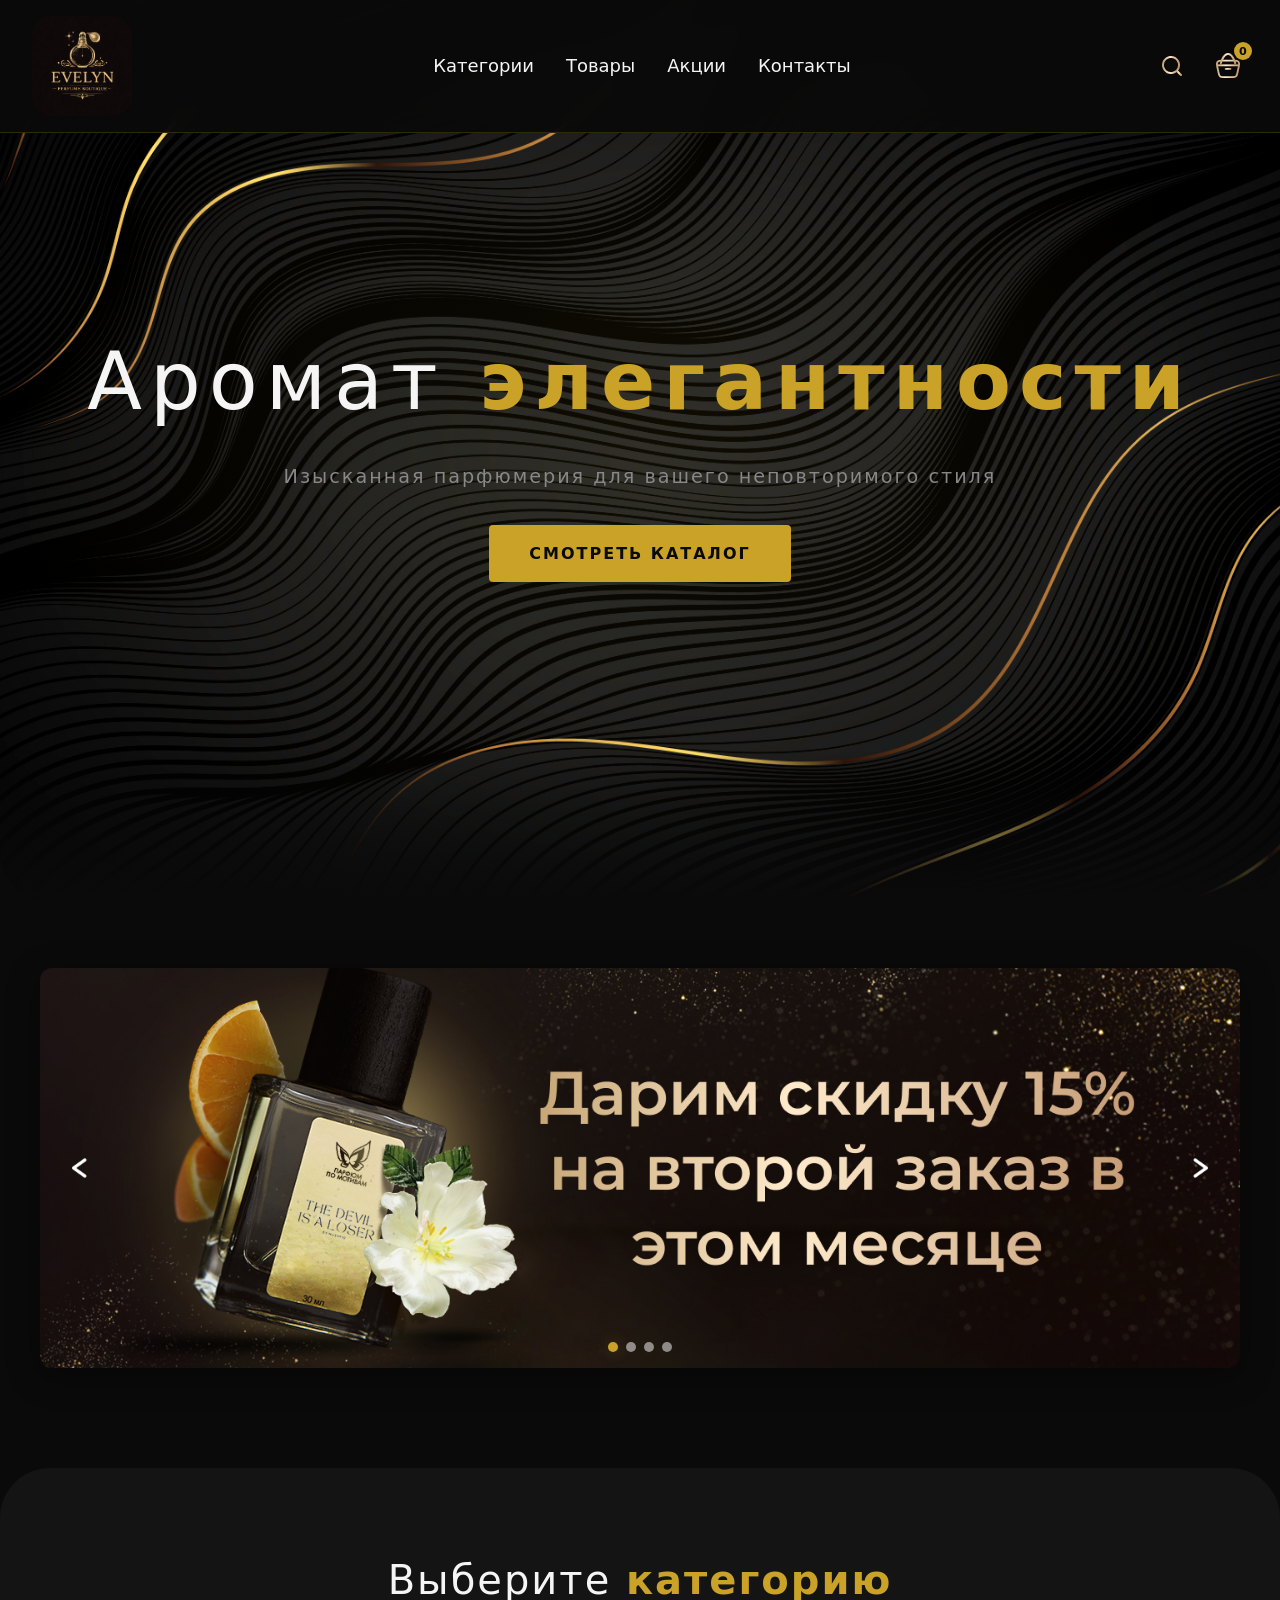
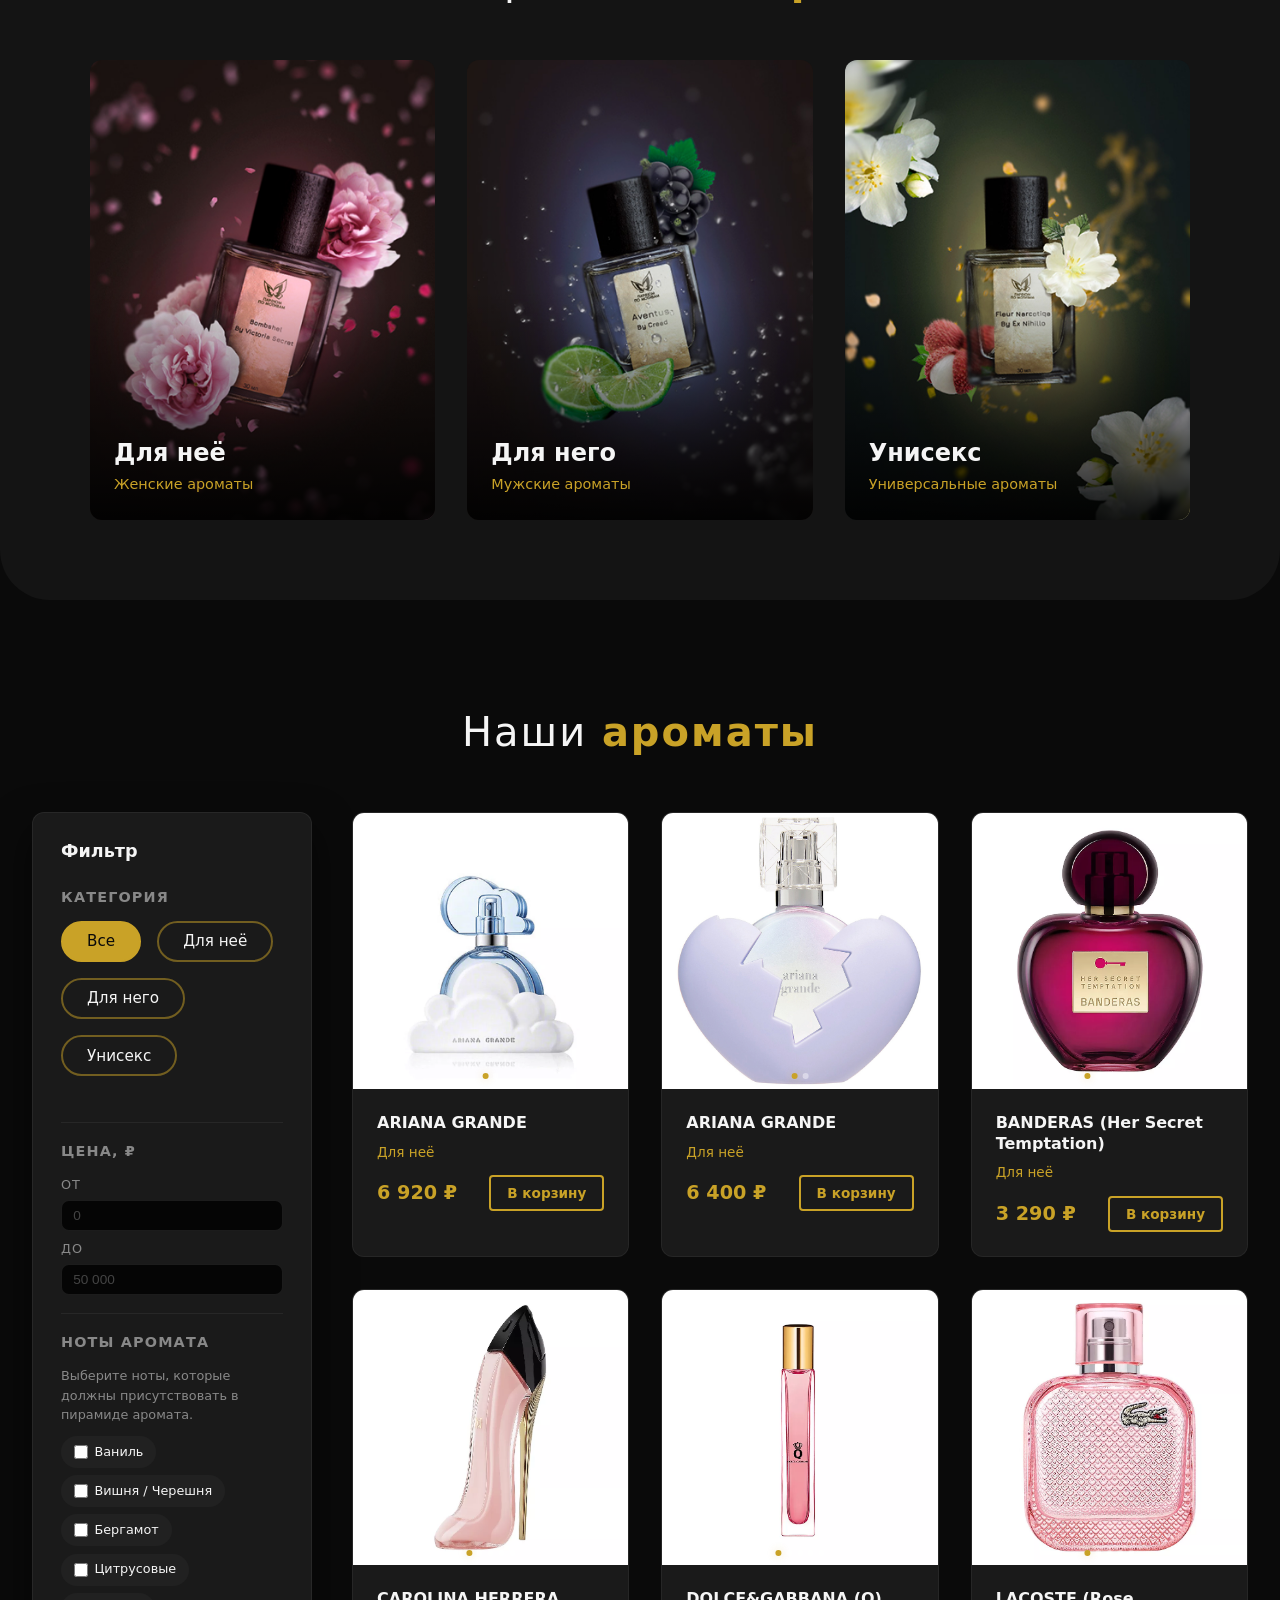
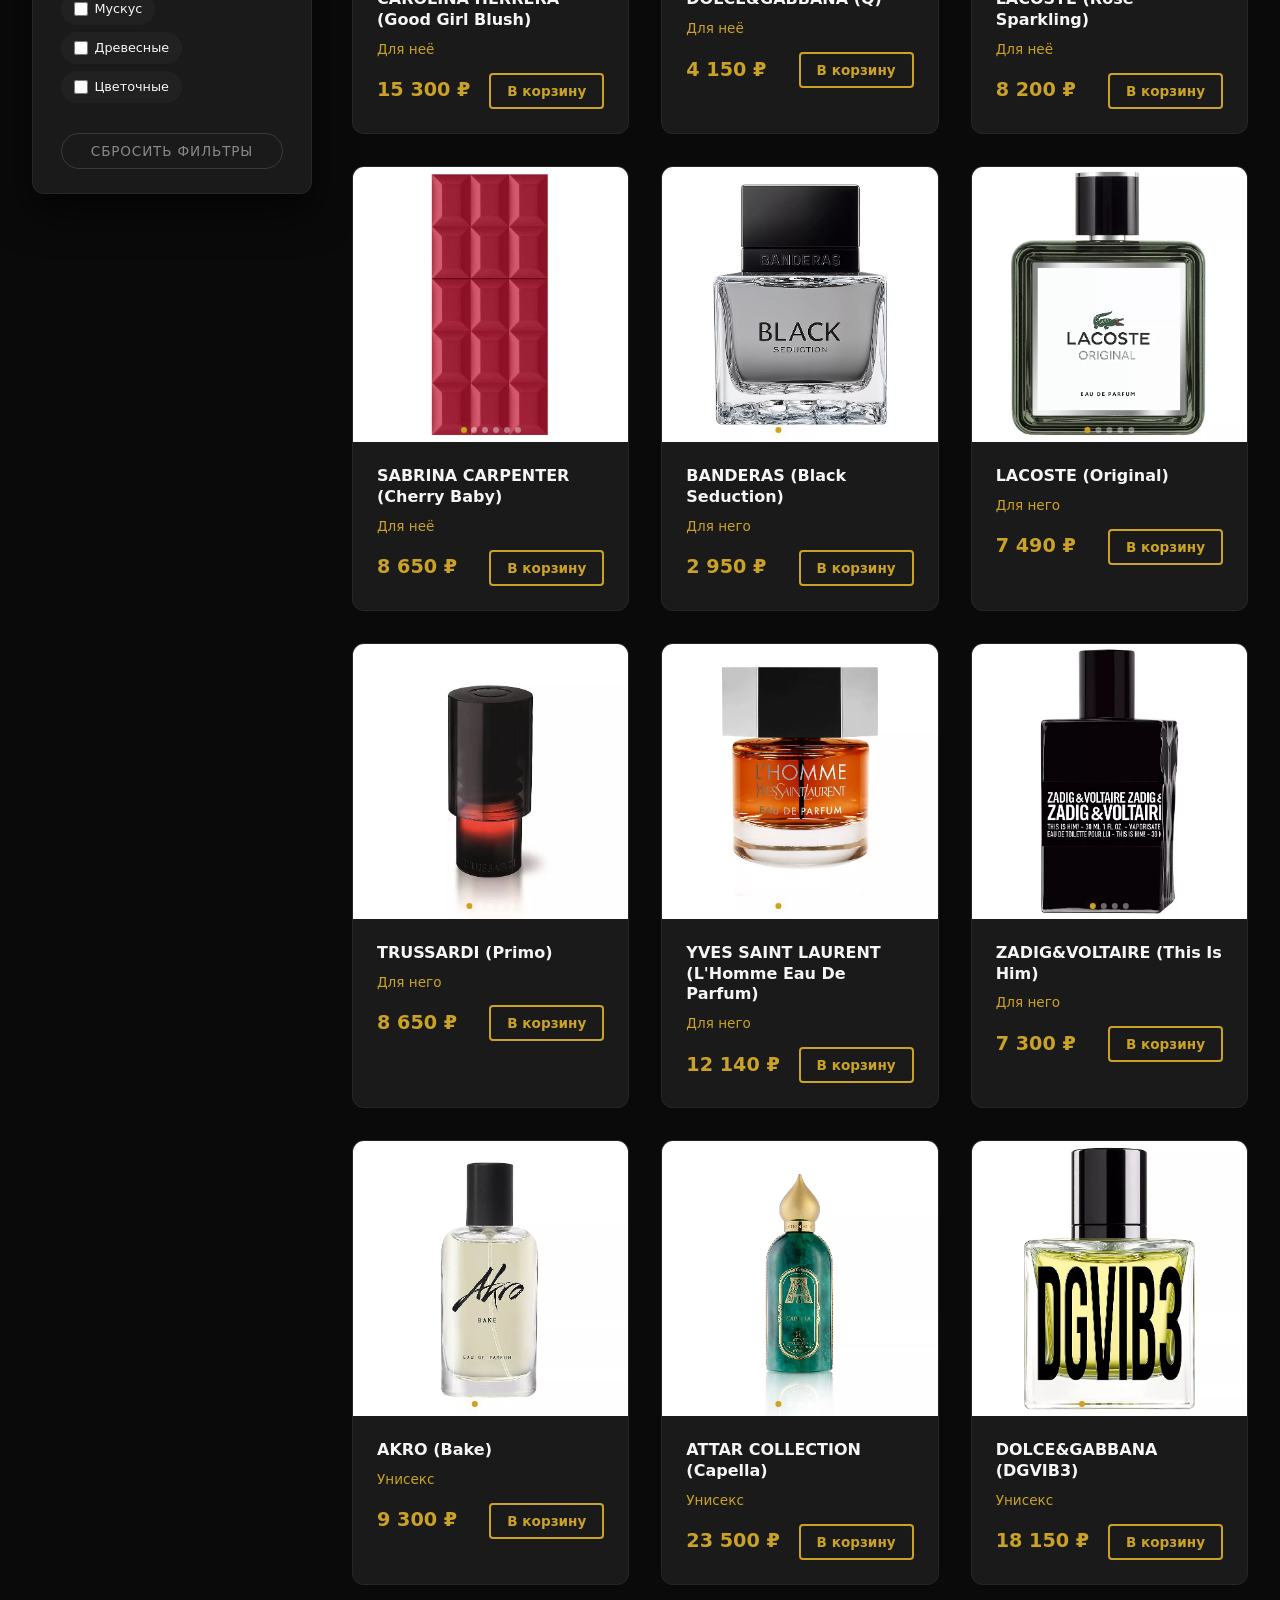
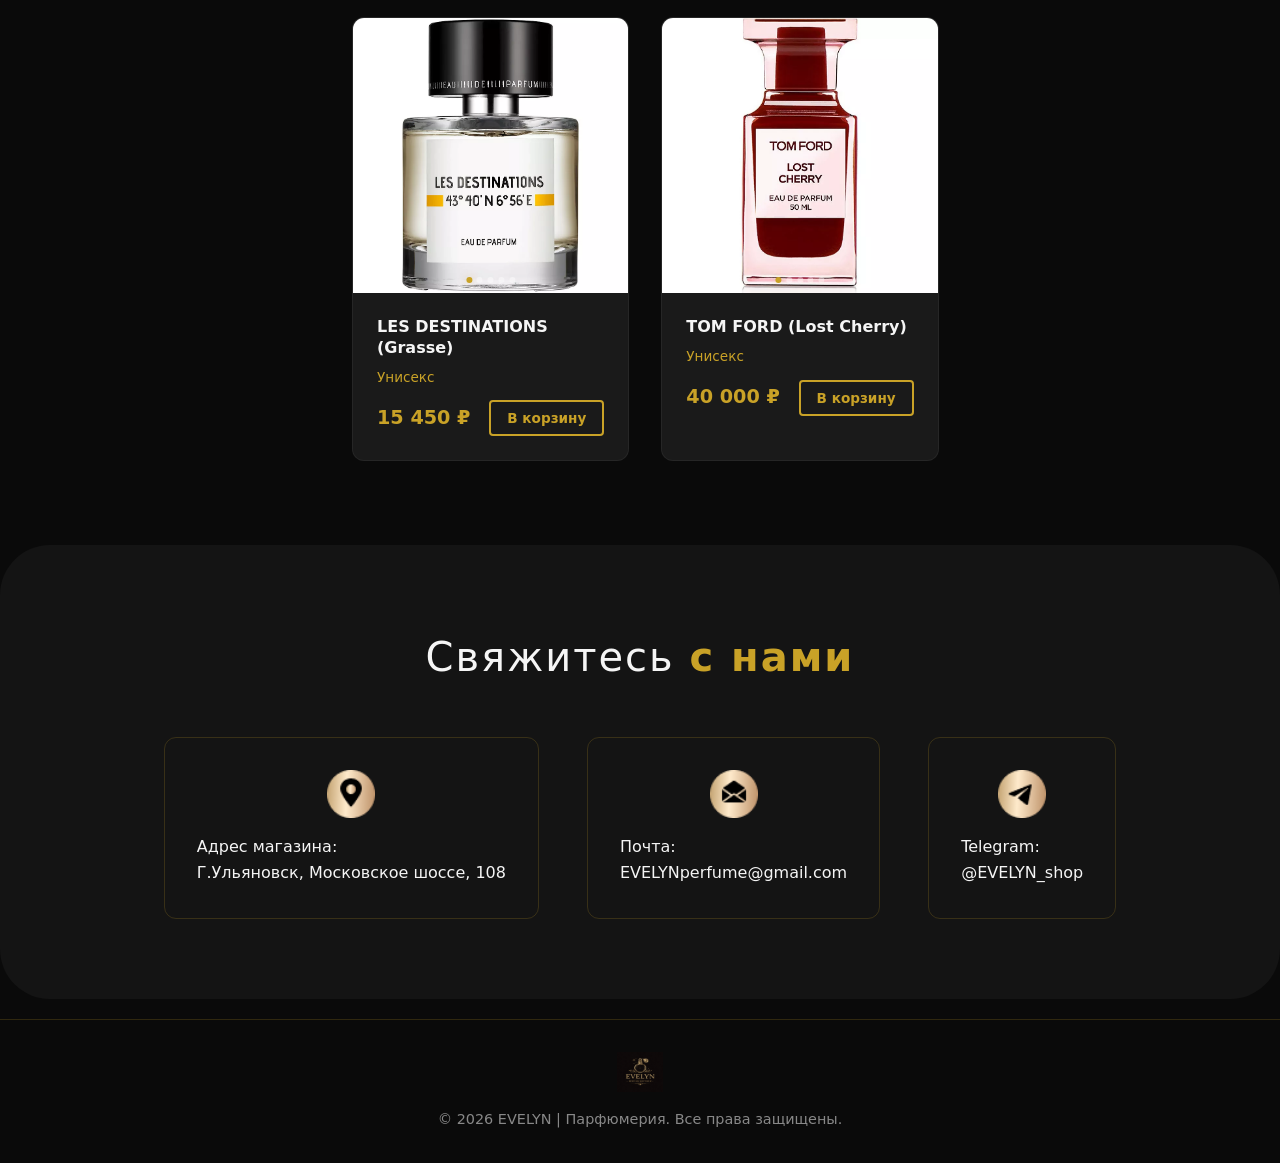
<file: index.html>
<!DOCTYPE html>
<html lang="ru">
<head>
  <meta charset="UTF-8">
  <meta name="viewport" content="width=device-width, initial-scale=1.0, viewport-fit=cover">
  <title>EVELYN | Парфюмерия</title>
  <link rel="stylesheet" href="styles.css">

	<link type="image/x-icon" href="./img/Logo.png"  rel="shortcut icon">
  <link type="image/x-icon" href="./img/Logo.png" rel="icon">
</head>
<body data-page="home">
  <!-- Header -->
  <header class="header">
    <a href="#" class="logo" data-section="hero">
      <img src="img/Logo.png" alt="Логотип">
    </a>
    <nav class="nav">
      <a href="#" class="nav-link" data-section="categories">Категории</a>
      <a href="#" class="nav-link" data-section="products">Товары</a>
      <a href="#" class="nav-link" data-section="offers">Акции</a>
      <a href="#" class="nav-link" data-section="contacts">Контакты</a>
    </nav>
    <div class="header-actions">
      <button class="icon-btn search-btn" aria-label="Поиск">
        <img src="icon/search.png" alt="">
      </button>
      <button class="icon-btn cart-btn" aria-label="Корзина">
        <img src="./icon/Корзина.png" alt="">
        <span class="cart-count">0</span>
      </button>
      <button class="icon-btn burger-btn" aria-label="Меню">
        <img src="./icon/Burger-Menu.png" alt="">
      </button>
    </div>
  </header>

  <!-- Mobile Menu -->
  <div class="mobile-menu">
    <nav class="mobile-nav">
      <a href="#" class="mobile-nav-link" data-section="categories">Категории</a>
      <a href="#" class="mobile-nav-link" data-section="products">Товары</a>
      <a href="#" class="mobile-nav-link" data-section="offers">Акции</a>
      <a href="#" class="mobile-nav-link" data-section="contacts">Контакты</a>
    </nav>
  </div>

  <!-- Cart Overlay -->
  <div class="cart-overlay" id="cartOverlay" aria-hidden="true"></div>

  <!-- Cart Panel -->
  <div class="cart-panel" id="cartPanel">
    <div class="cart-panel-header">
      <h2 class="cart-panel-title">Корзина</h2>
      <button type="button" class="cart-panel-close" aria-label="Закрыть">×</button>
    </div>
    <div class="cart-panel-body">
      <div class="cart-empty" id="cartEmpty">Корзина пуста</div>
      <div class="cart-list" id="cartList"></div>
    </div>
    <div class="cart-panel-footer">
      <div class="cart-footer-total">
        <span>Итого:</span>
        <span class="cart-total" id="cartTotal">0 ₽</span>
      </div>
      <a href="#" class="btn btn-gold cart-checkout-btn" id="cartCheckoutBtn">Перейти к оформлению</a>
    </div>
  </div>

  <!-- Search Overlay -->
  <div class="search-overlay">
    <div class="search-overlay-inner">
      <div class="search-box">
        <input type="search" placeholder="Поиск ароматов..." class="search-input" autocomplete="off">
        <button class="search-close" aria-label="Закрыть">×</button>
      </div>
      <div class="search-results" id="searchResults"></div>
    </div>
  </div>

  <main>
    <!-- Hero -->
    <section id="hero" class="section hero">
      <div class="hero-content">
        <h1 class="hero-title">Аромат <span class="gold">элегантности</span></h1>
        <p class="hero-subtitle">Изысканная парфюмерия для вашего неповторимого стиля</p>
        <a href="#" class="btn btn-gold" data-section="products">Смотреть каталог</a>
      </div>
      <div class="hero-decoration"></div>
    </section>

    <!-- Banners Carousel -->
    <section id="offers" class="section banners">
      <div class="banners-container">
        <button class="banner-arrow banner-prev" aria-label="Назад">
          <img src="./icon/left.png" alt="">
        </button>
        <div class="banners-track">
          <div class="banner-slide">
            <img src="./img/баннер1.png" alt="Акция 1">
          </div>
          <div class="banner-slide">
            <img src="./img/баннер2.png" alt="Акция 2">
          </div>
          <div class="banner-slide">
            <img src="./img/баннер3.png" alt="Акция 3">
          </div>
          <div class="banner-slide">
            <img src="./img/баннер5.png" alt="Акция 4">
          </div>
        </div>
        <button class="banner-arrow banner-next" aria-label="Вперёд">
          <img src="./icon/right.png" alt="">
        </button>
        <div class="banner-dots"></div>
      </div>
    </section>

    <!-- Categories -->
    <section id="categories" class="section categories">
      <h2 class="section-title">Выберите <span class="gold">категорию</span></h2>
      <div class="categories-grid">
        <a href="#" class="category-card" data-filter="women">
          <div class="category-image">
            <img src="./img/Аромат-Роза(Для неё).png" alt="Женские ароматы">
            <div class="category-overlay"></div>
          </div>
          <h3 class="category-title">Для неё</h3>
          <p class="category-desc">Женские ароматы</p>
        </a>
        <a href="#" class="category-card" data-filter="men">
          <div class="category-image">
            <img src="./img/Аромат-Лайм(Для него).png" alt="Мужские ароматы">
            <div class="category-overlay"></div>
          </div>
          <h3 class="category-title">Для него</h3>
          <p class="category-desc">Мужские ароматы</p>
        </a>
        <a href="#" class="category-card" data-filter="unisex">
          <div class="category-image">
            <img src="./img/Аромат-Личи(Унисекс).png" alt="Унисекс ароматы">
            <div class="category-overlay"></div>
          </div>
          <h3 class="category-title">Унисекс</h3>
          <p class="category-desc">Универсальные ароматы</p>
        </a>
      </div>
    </section>

    <!-- Products -->
    <section id="products" class="section products">
      <h2 class="section-title">Наши <span class="gold">ароматы</span></h2>
      <div class="products-layout">
        <aside class="products-sidebar">
          <h3 class="products-sidebar-title">Фильтр</h3>

          <div class="filter-block">
            <h4 class="filter-block-title">Категория</h4>
            <div class="product-filters">
              <button class="filter-btn active" data-filter="all">Все</button>
              <button class="filter-btn" data-filter="women">Для неё</button>
              <button class="filter-btn" data-filter="men">Для него</button>
              <button class="filter-btn" data-filter="unisex">Унисекс</button>
            </div>
          </div>

          <div class="filter-block">
            <h4 class="filter-block-title">Цена, ₽</h4>
            <div class="filter-price-range">
              <div class="filter-price-inputs">
                <label class="filter-price-label">
                  <span>От</span>
                  <input type="number" id="filterPriceMin" placeholder="0">
                </label>
                <label class="filter-price-label">
                  <span>До</span>
                  <input type="number" id="filterPriceMax" placeholder="50 000">
                </label>
              </div>
            </div>
          </div>

          <div class="filter-block">
            <h4 class="filter-block-title">Ноты аромата</h4>
            <p class="filter-block-hint">Выберите ноты, которые должны присутствовать в пирамиде аромата.</p>
            <div class="filter-notes-list">
              <label class="filter-note">
                <input type="checkbox" class="filter-note-input" data-note="ваниль">
                <span>Ваниль</span>
              </label>
              <label class="filter-note">
                <input type="checkbox" class="filter-note-input" data-note="вишн">
                <span>Вишня / Черешня</span>
              </label>
              <label class="filter-note">
                <input type="checkbox" class="filter-note-input" data-note="бергамот">
                <span>Бергамот</span>
              </label>
              <label class="filter-note">
                <input type="checkbox" class="filter-note-input" data-note="цитрус">
                <span>Цитрусовые</span>
              </label>
              <label class="filter-note">
                <input type="checkbox" class="filter-note-input" data-note="мускус">
                <span>Мускус</span>
              </label>
              <label class="filter-note">
                <input type="checkbox" class="filter-note-input" data-note="древесн">
                <span>Древесные</span>
              </label>
              <label class="filter-note">
                <input type="checkbox" class="filter-note-input" data-note="цветок">
                <span>Цветочные</span>
              </label>
            </div>
          </div>

          <button type="button" class="filter-reset-btn" id="filtersReset">
            Сбросить фильтры
          </button>
        </aside>

        <div class="products-main">
          <div class="products-grid" id="productsGrid"></div>
        </div>
      </div>
    </section>

    <!-- Contacts -->
    <section id="contacts" class="section contacts">
      <h2 class="section-title">Свяжитесь <span class="gold">с нами</span></h2>
      <div class="contacts-content">
        <a href="https://yandex.ru/maps/-/CPuSUS3h" class="contact-item">
          <img src="./icon/addres.png" alt="">
          <span>Адрес магазина: <br> Г.Ульяновск, Московское шоссе, 108</span>
        </a>
        <a href="##" class="contact-item">
          <img src="icon/gmail.png" alt="">
          <span>Почта: <br> EVELYNperfume@gmail.com </span>
        </a>
        <a href="##" class="contact-item">
          <img src="icon/telegram.png" alt="">
          <span>Telegram: <br> @EVELYN_shop </span>
        </a>
      </div>
    </section>
  </main>

  <!-- Footer -->
  <footer class="footer">
    <div class="footer-content">
      <img src="img/Logo.png" alt="Логотип" class="footer-logo">
      <p class="footer-text">© 2026 EVELYN | Парфюмерия. Все права защищены.</p>
    </div>
  </footer>

  <script src="script.js"></script>
</body>
</html>
</file>
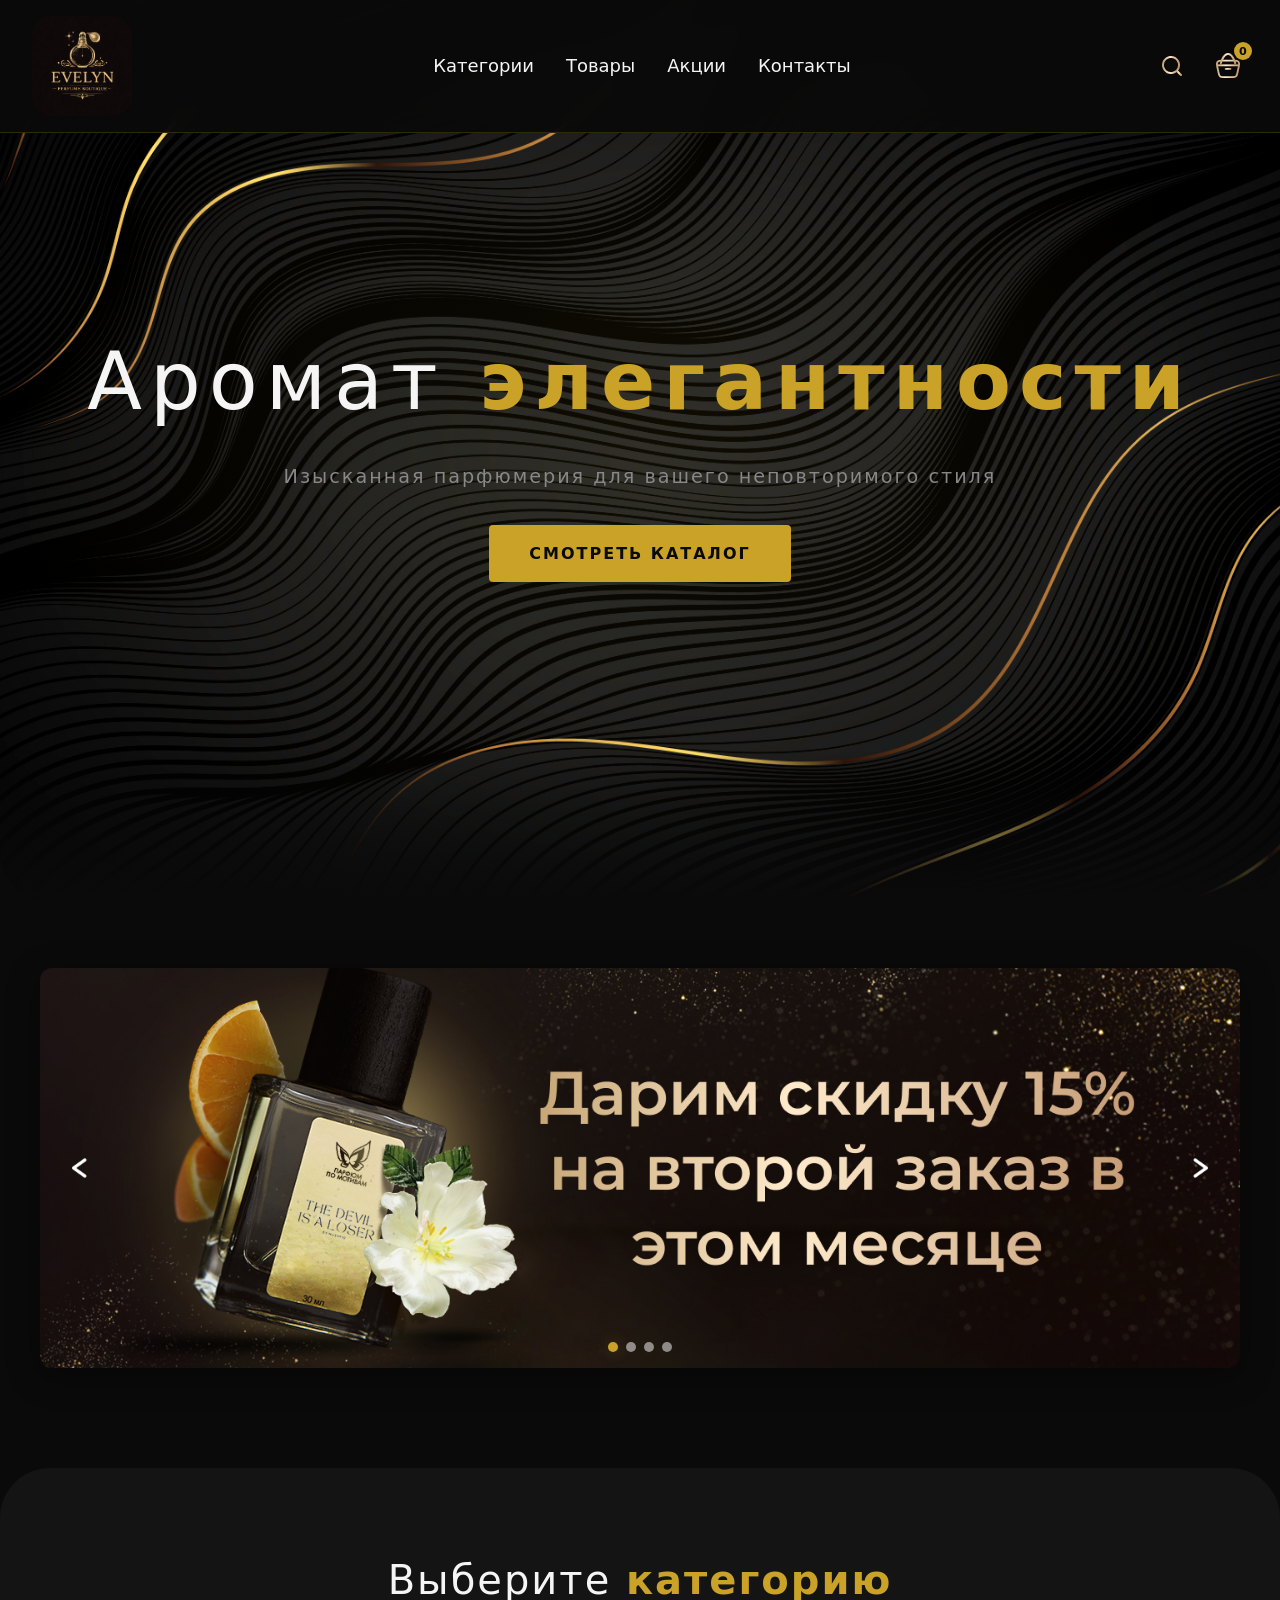
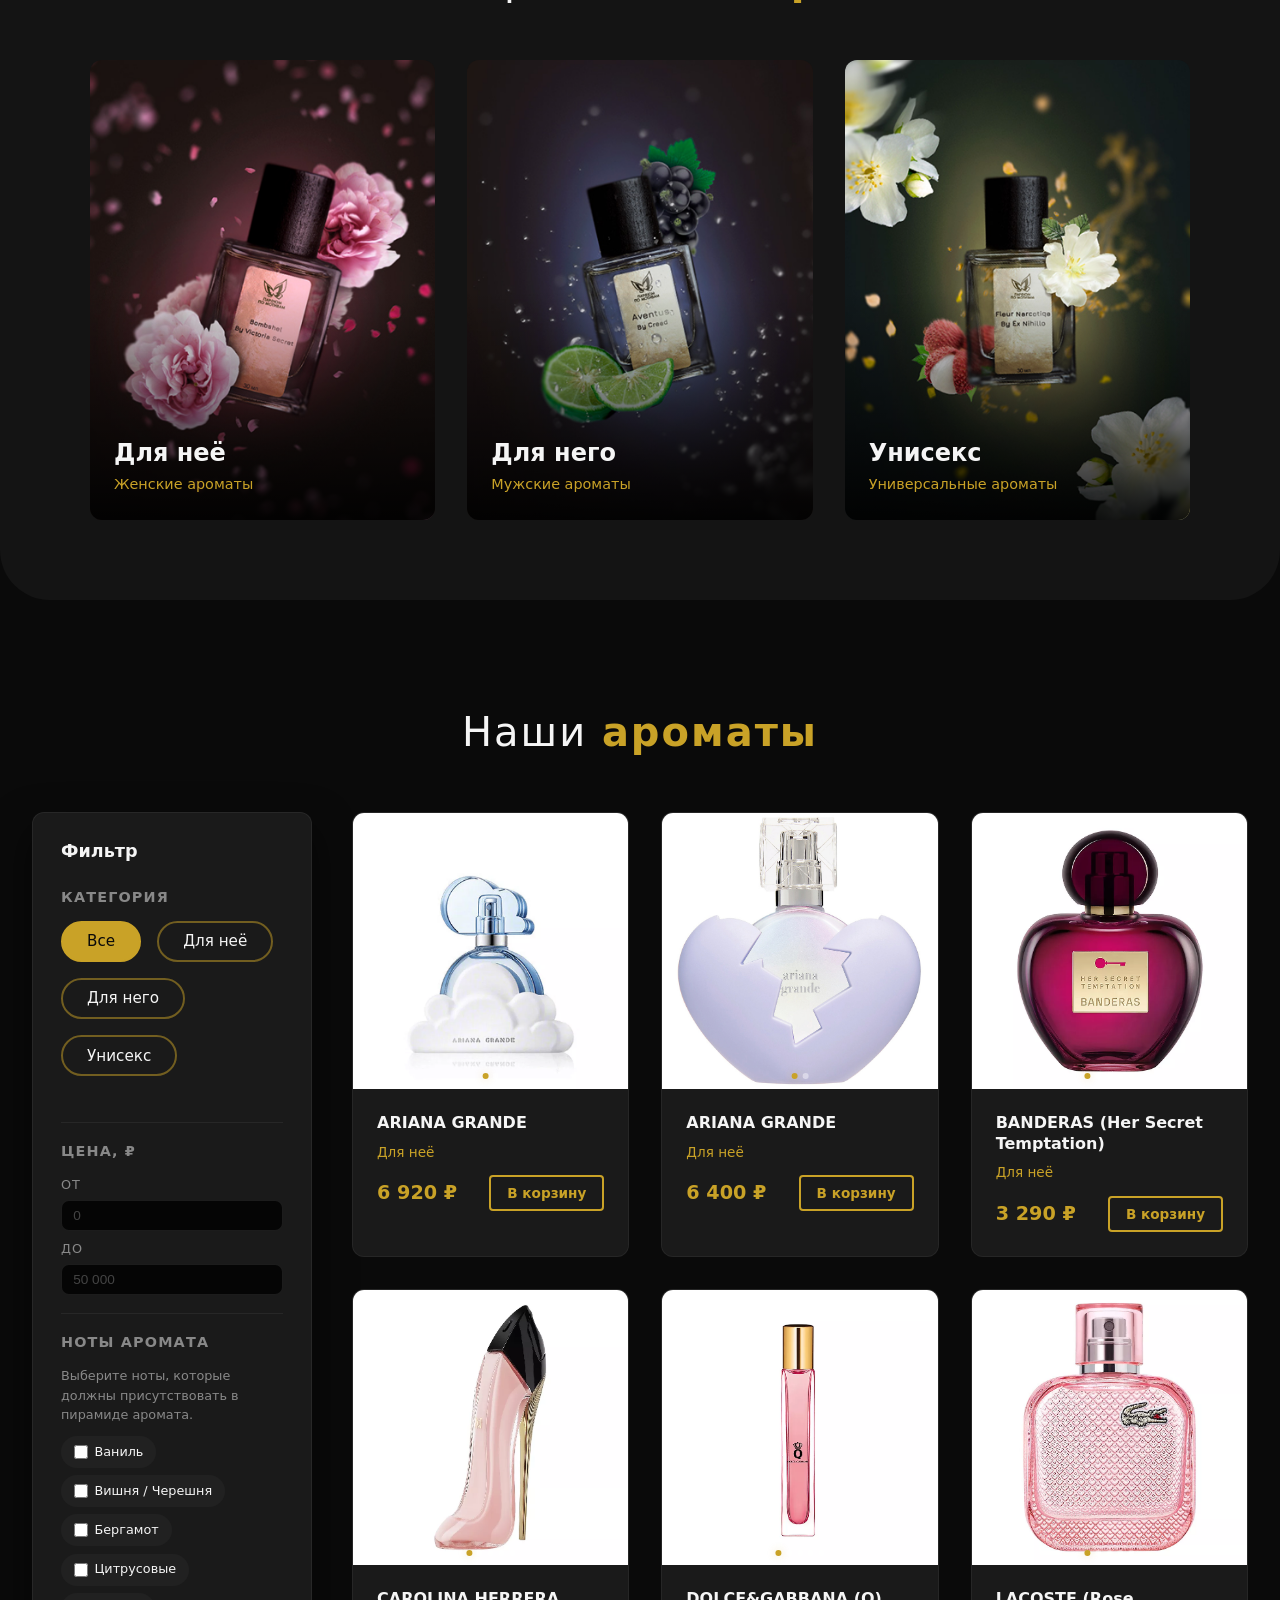
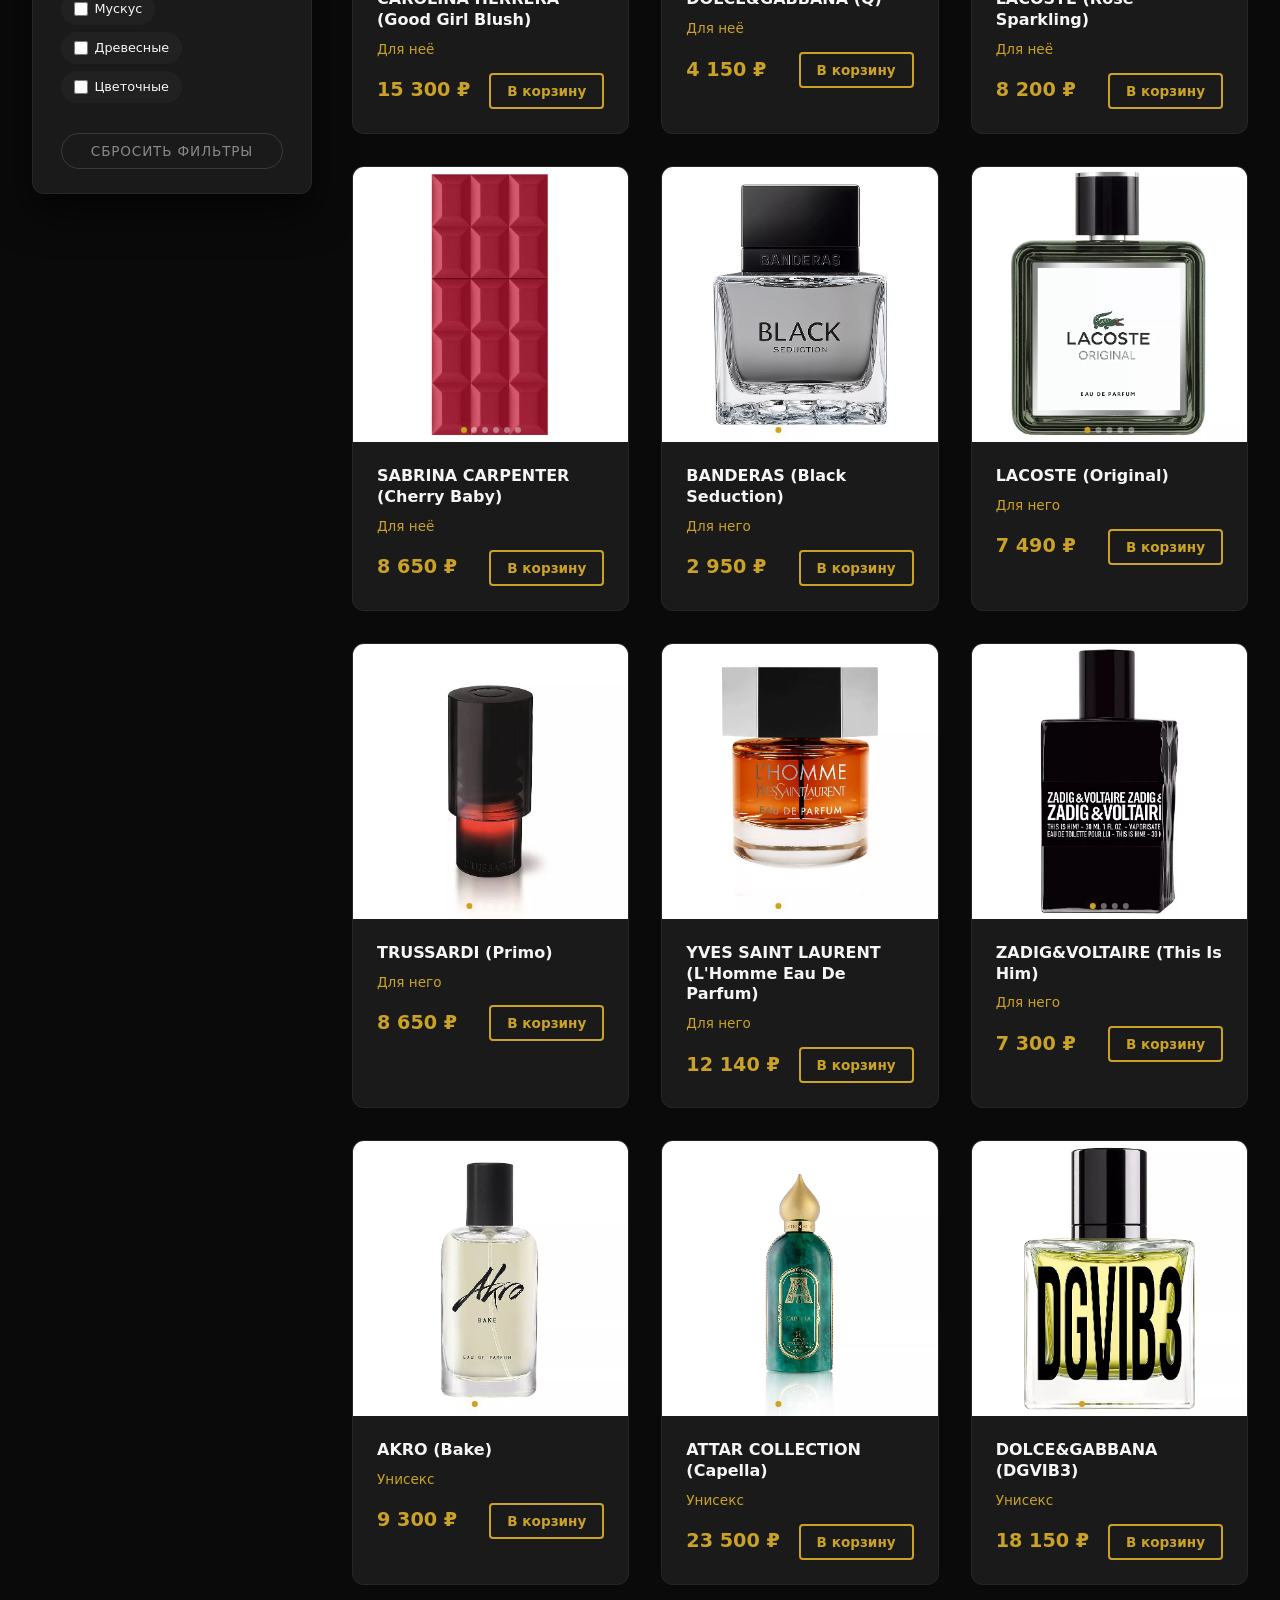
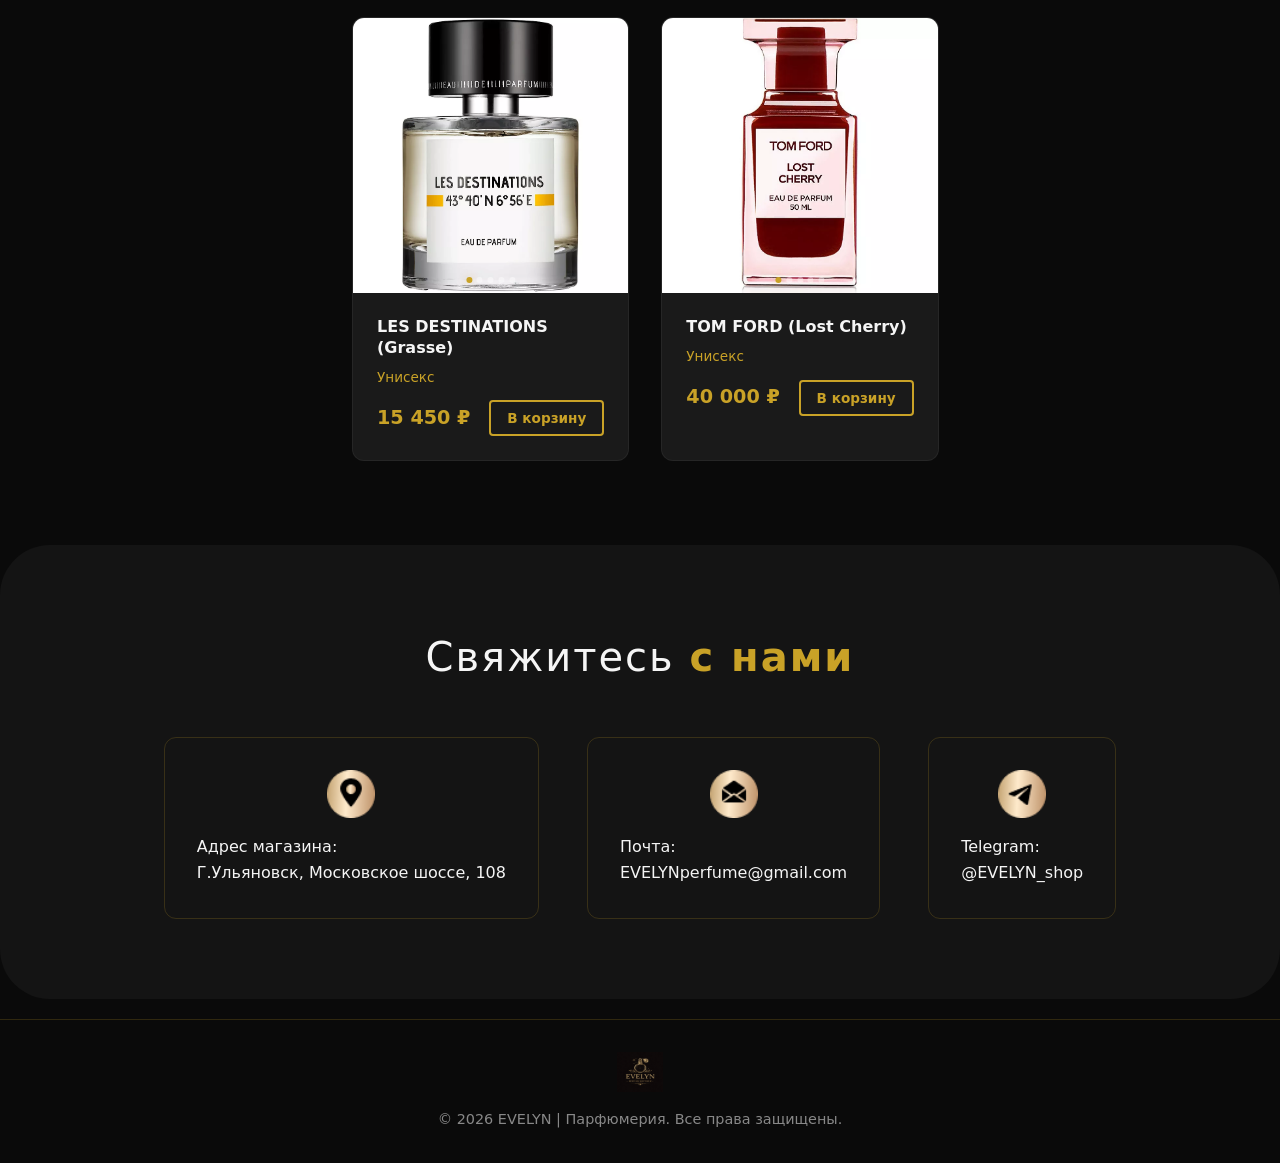
<file: checkout.html>
<!DOCTYPE html>
<html lang="ru">
<head>
  <meta charset="UTF-8">
  <meta name="viewport" content="width=device-width, initial-scale=1.0, viewport-fit=cover">
  <title>EVELYN | Оформление заказа</title>
  <link rel="stylesheet" href="styles.css">
  <link type="image/x-icon" href="./img/Logo.png" rel="shortcut icon">
  <link type="image-x-icon" href="./img/Logo.png" rel="icon">
</head>
<body data-page="checkout">
  <!-- Header -->
  <header class="header">
    <a href="index.html" class="logo">
      <img src="img/Logo.png" alt="Логотип">
    </a>
    <nav class="nav">
      <a href="index.html#categories" class="nav-link">Категории</a>
      <a href="index.html#products" class="nav-link">Товары</a>
      <a href="index.html#offers" class="nav-link">Акции</a>
      <a href="index.html#contacts" class="nav-link">Контакты</a>
    </nav>
    <div class="header-actions">
      <button class="icon-btn search-btn" aria-label="Поиск">
        <img src="icon/search.png" alt="">
      </button>
      <button class="icon-btn cart-btn" aria-label="Корзина">
        <img src="./icon/Корзина.png" alt="">
        <span class="cart-count">0</span>
      </button>
      <button class="icon-btn burger-btn" aria-label="Меню">
        <img src="./icon/Burger-Menu.png" alt="">
      </button>
    </div>
  </header>

  <!-- Mobile Menu -->
  <div class="mobile-menu">
    <nav class="mobile-nav">
      <a href="index.html#categories" class="mobile-nav-link">Категории</a>
      <a href="index.html#products" class="mobile-nav-link">Товары</a>
      <a href="index.html#offers" class="mobile-nav-link">Акции</a>
      <a href="index.html#contacts" class="mobile-nav-link">Контакты</a>
    </nav>
  </div>

  <!-- Cart Overlay -->
  <div class="cart-overlay" id="cartOverlay" aria-hidden="true"></div>

  <!-- Cart Panel -->
  <div class="cart-panel" id="cartPanel">
    <div class="cart-panel-header">
      <h2 class="cart-panel-title">Корзина</h2>
      <button type="button" class="cart-panel-close" aria-label="Закрыть">×</button>
    </div>
    <div class="cart-panel-body">
      <div class="cart-empty" id="cartEmpty">Корзина пуста</div>
      <div class="cart-list" id="cartList"></div>
    </div>
    <div class="cart-panel-footer">
      <div class="cart-footer-total">
        <span>Итого:</span>
        <span class="cart-total" id="cartTotal">0 ₽</span>
      </div>
      <a href="checkout.html" class="btn btn-gold cart-checkout-btn" id="cartCheckoutBtn">Перейти к оформлению</a>
    </div>
  </div>

  <main>
    <section class="section checkout">
      <h1 class="section-title">Оформление <span class="gold">заказа</span></h1>

      <div class="checkout-layout">
        <!-- Left: Order Summary -->
        <div class="checkout-summary">
          <h2 class="checkout-block-title">Ваш заказ</h2>
          <div id="checkoutItems" class="checkout-items"></div>
          <div class="checkout-summary-footer">
            <div class="checkout-summary-row">
              <span>Сумма заказа</span>
              <span id="checkoutTotal">0 ₽</span>
            </div>
          </div>
        </div>

        <!-- Right: Form -->
        <div class="checkout-form-wrapper">
          <h2 class="checkout-block-title">Данные покупателя</h2>
          <form id="checkoutForm" novalidate>
            <div class="checkout-field-group">
              <label class="checkout-field">
                <span>ФИО</span>
                <input type="text" name="fullName" id="fullName" placeholder="Иванов Иван Иванович" required>
                <span class="field-error" data-for="fullName"></span>
              </label>

              <label class="checkout-field">
                <span>Номер телефона</span>
                <input type="tel" name="phone" id="phone" placeholder="+7 900 000-00-00" required>
                <span class="field-error" data-for="phone"></span>
              </label>

              <label class="checkout-field">
                <span>Электронная почта</span>
                <input type="email" name="email" id="email" placeholder="example@mail.ru" required>
                <span class="field-error" data-for="email"></span>
              </label>

              <label class="checkout-field">
                <span>Telegram тег (по желанию)</span>
                <input type="text" name="telegram" id="telegram" placeholder="@username">
                <span class="field-error" data-for="telegram"></span>
              </label>
            </div>

            <div class="checkout-field-group">
              <div class="checkout-field">
                <span>Способ доставки</span>
                <div class="checkout-radio-group">
                  <label class="radio-option">
                    <input type="radio" name="delivery" value="courier" required>
                    <span>Курьером</span>
                  </label>
                  <label class="radio-option">
                    <input type="radio" name="delivery" value="pickup" required>
                    <span>В пункт выдачи</span>
                  </label>
                </div>
                <span class="field-error" data-for="delivery"></span>
              </div>

              <label class="checkout-field" id="addressField">
                <span>Адрес доставки</span>
                <input type="text" name="address" id="address" placeholder="Город, улица, дом, квартира" required>
                <span class="field-error" data-for="address"></span>
              </label>

              <div class="checkout-field checkout-pickup" id="pickupControls" hidden>
                <span>Пункт выдачи</span>
                <button type="button" class="btn pickup-select-btn" id="pickupSelectBtn">
                  Выбрать пункт выдачи
                </button>
                <p class="checkout-pickup-hint">
                  На открывшейся карте выберите удобный пункт выдачи. Адрес будет согласован с консультантом.
                </p>
              </div>
            </div>

            <div class="checkout-field-group">
              <div class="checkout-field">
                <span>Способ оплаты</span>
                <div class="checkout-radio-group">
                  <label class="radio-option">
                    <input type="radio" name="payment" value="card" required>
                    <span>Картой</span>
                  </label>
                  <label class="radio-option">
                    <input type="radio" name="payment" value="sbp" required>
                    <span>СБП</span>
                  </label>
                </div>
                <span class="field-error" data-for="payment"></span>
              </div>

              <div class="checkout-card-fields" id="cardFields" hidden>
                <label class="checkout-field">
                  <span>Номер карты</span>
                  <input type="text" name="cardNumber" id="cardNumber" placeholder="0000 0000 0000 0000">
                  <span class="field-error" data-for="cardNumber"></span>
                </label>
                <div class="checkout-card-row">
                  <label class="checkout-field">
                    <span>Срок действия (MM/YY)</span>
                    <input type="text" name="cardExpiry" id="cardExpiry" placeholder="MM/YY">
                    <span class="field-error" data-for="cardExpiry"></span>
                  </label>
                  <label class="checkout-field">
                    <span>CVC/CVV</span>
                    <input type="password" name="cardCvv" id="cardCvv" placeholder="000">
                    <span class="field-error" data-for="cardCvv"></span>
                  </label>
                </div>
              </div>
            </div>

            <button type="submit" class="btn btn-gold checkout-submit-btn">
              Оплатить
            </button>

            <p class="checkout-success" id="checkoutSuccessMessage" hidden>
              Спасибо! Информация по заказу будет отправлена на указанную электронную почту и в SMS.
            </p>
          </form>
        </div>
      </div>
    </section>
  </main>

  <footer class="footer">
    <div class="footer-content">
      <img src="img/Logo.png" alt="Логотип" class="footer-logo">
      <p class="footer-text">© 2026 EVELYN | Парфюмерия. Все права защищены.</p>
    </div>
  </footer>

  <script src="script.js"></script>
</body>
</html>
</file>
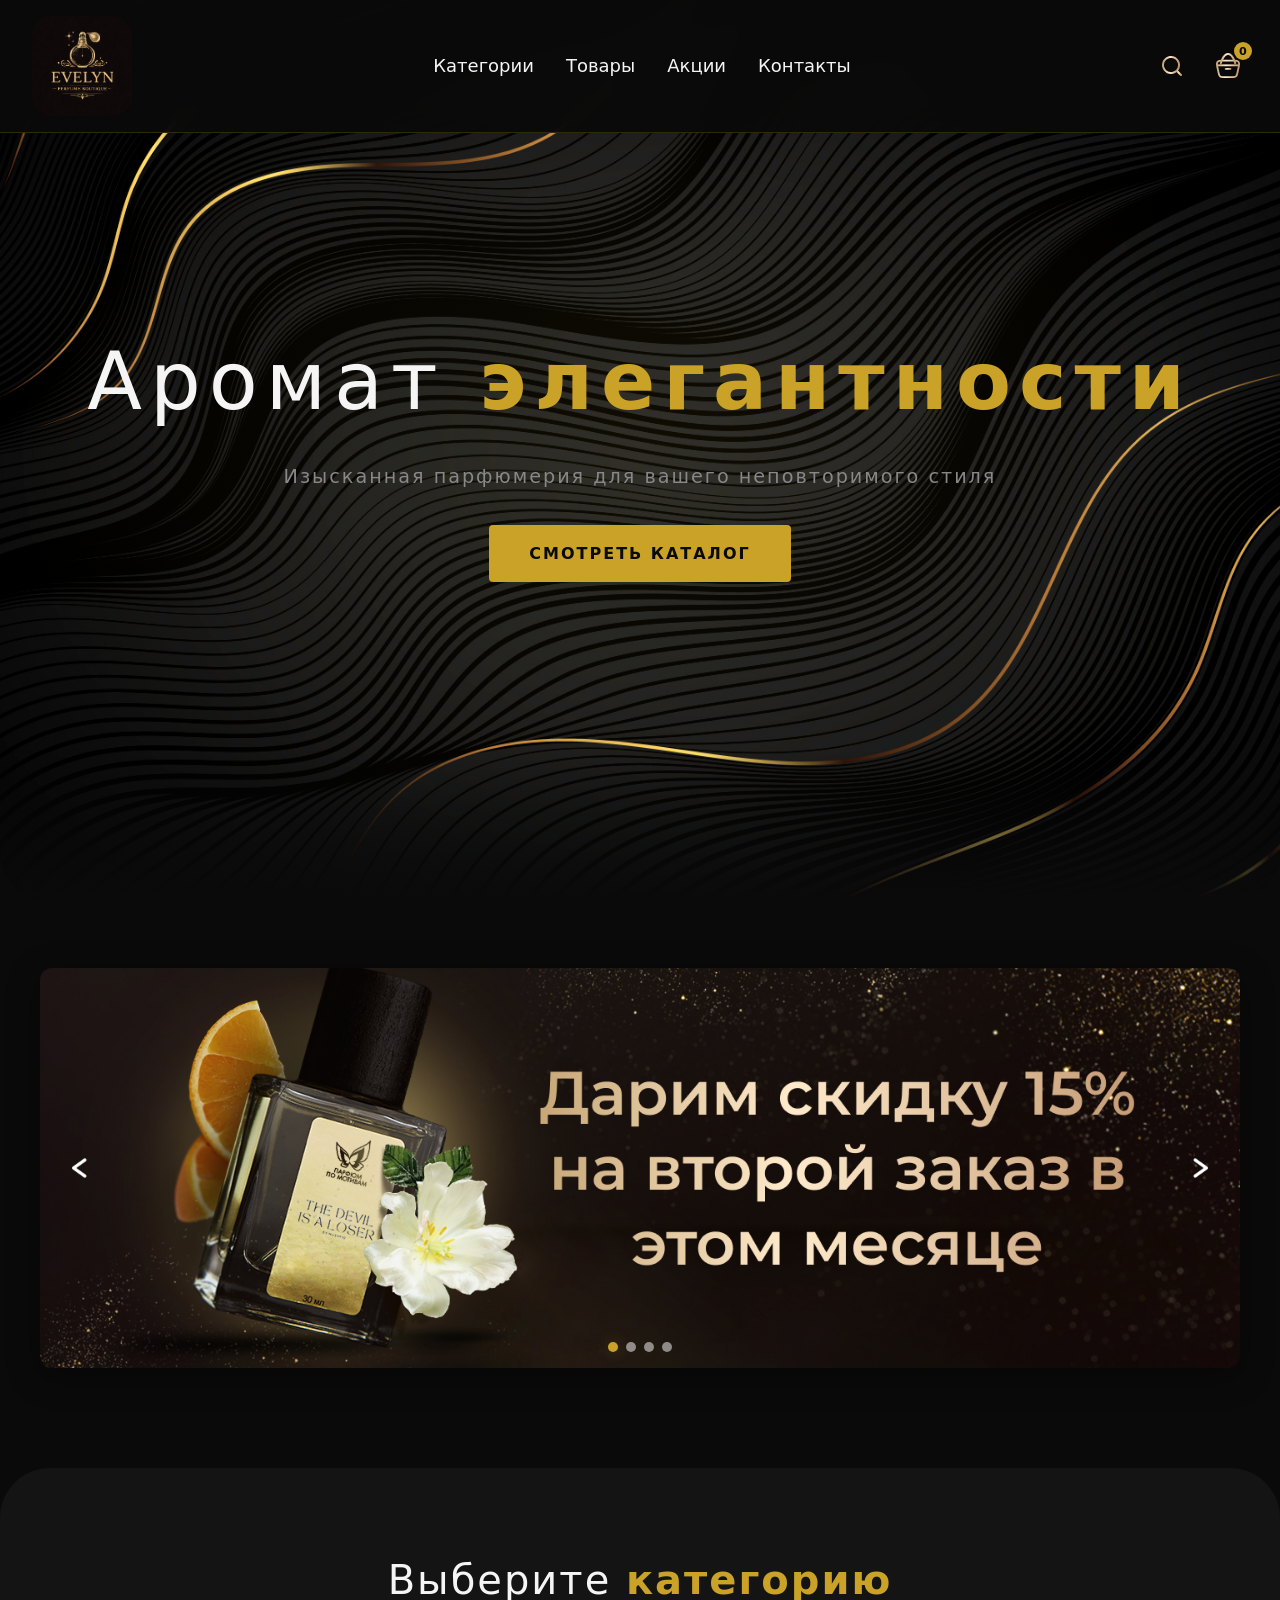
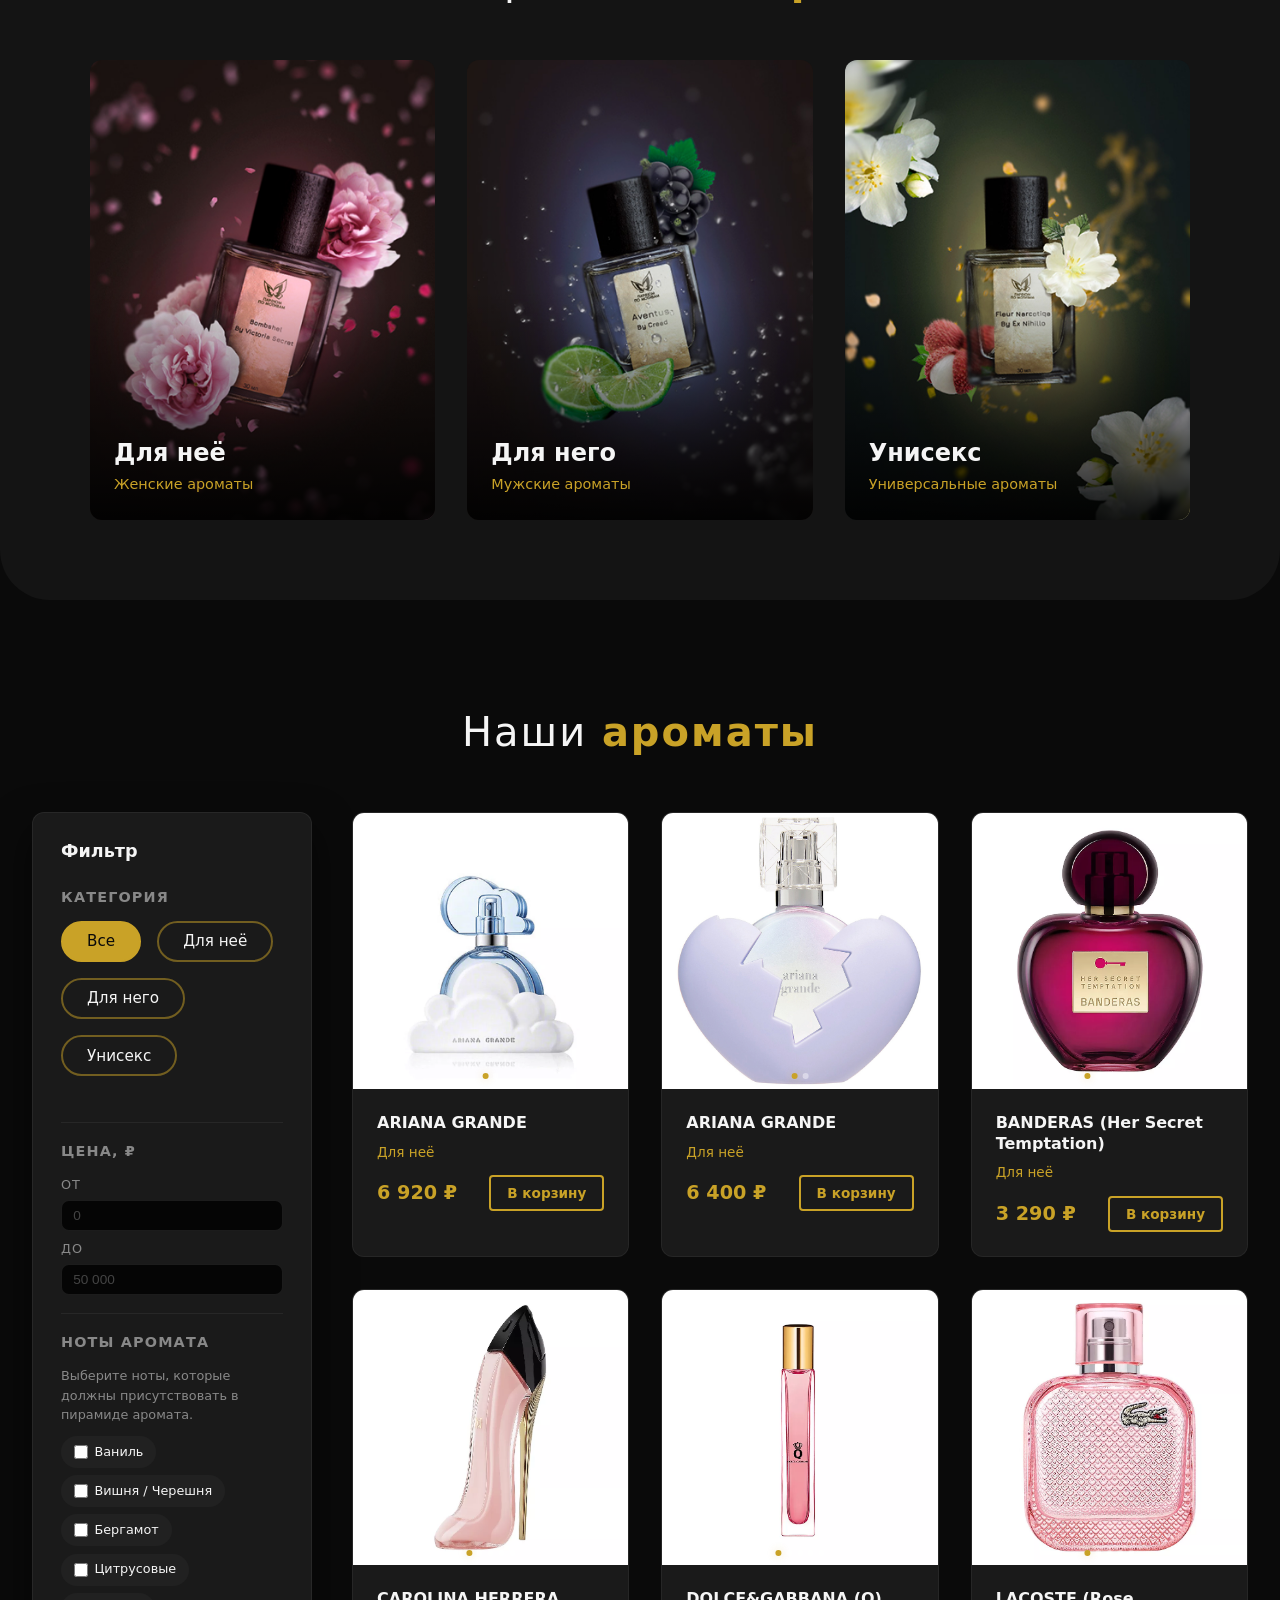
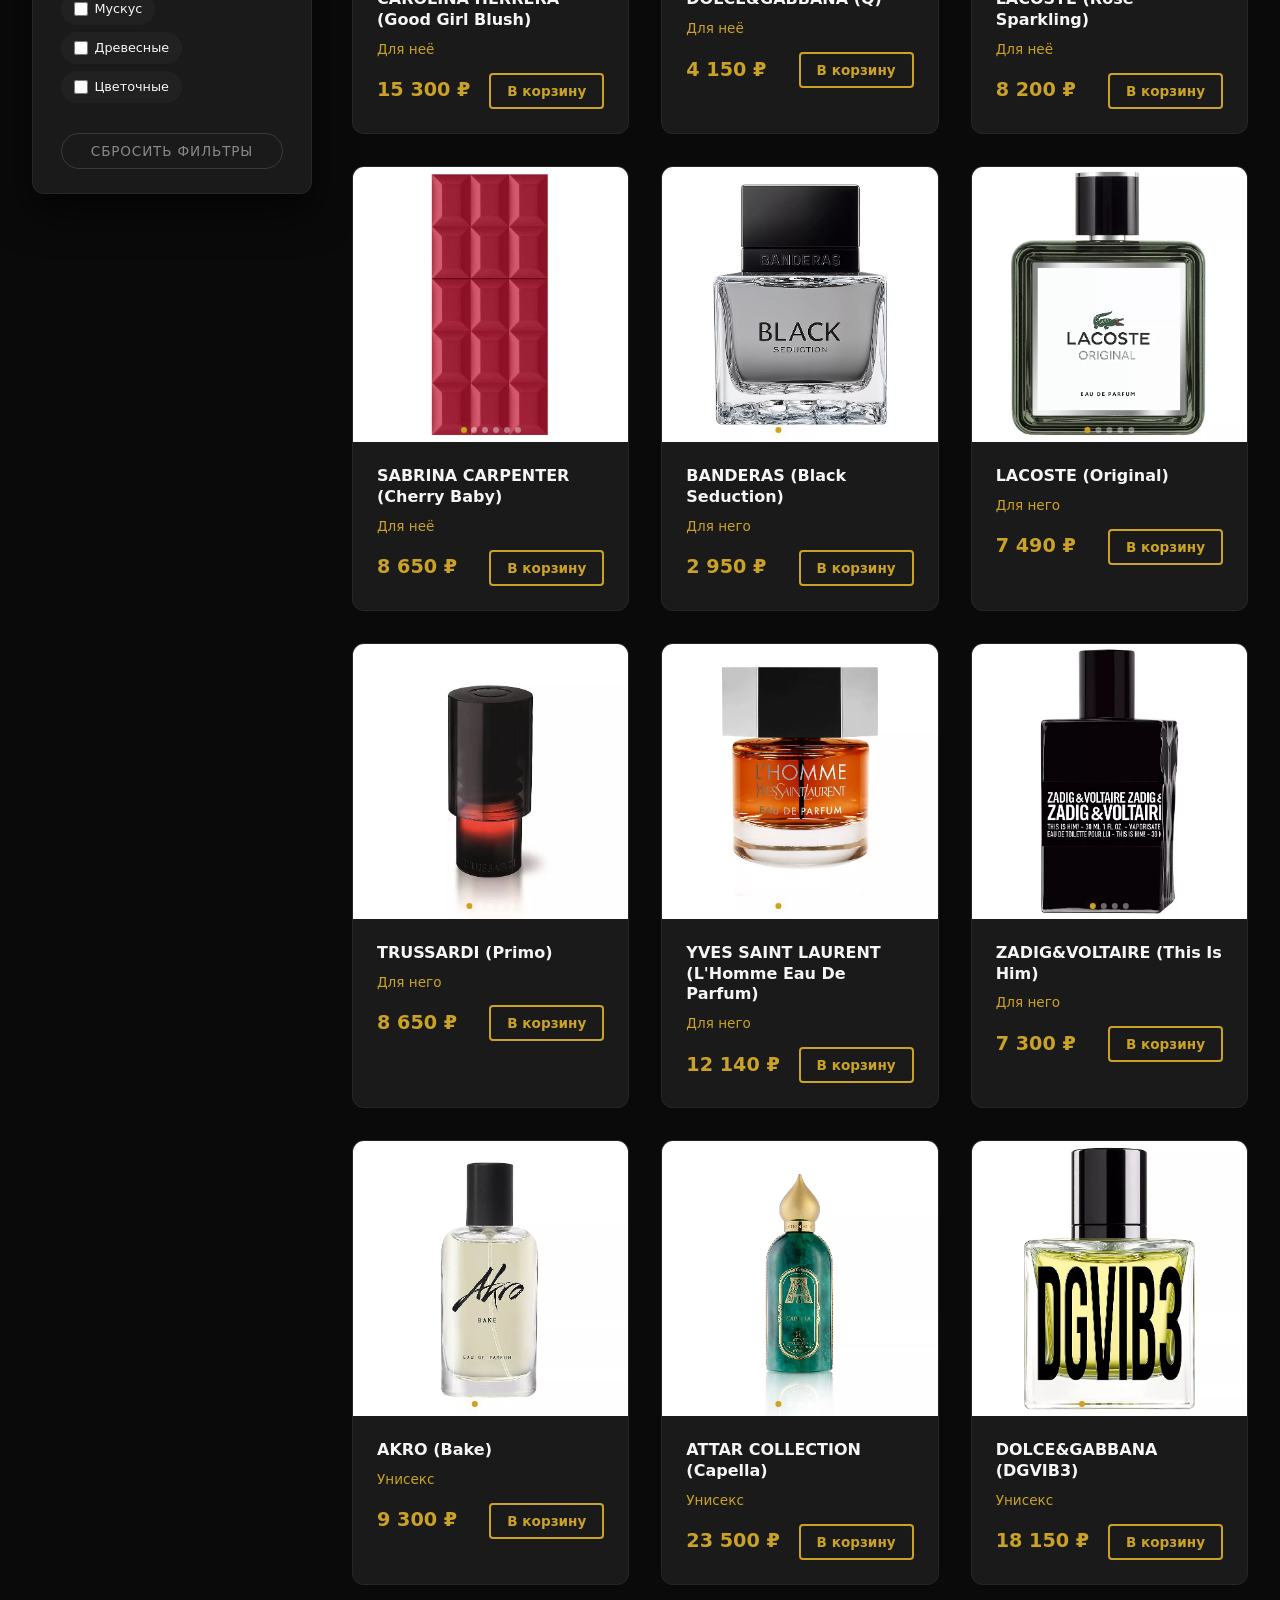
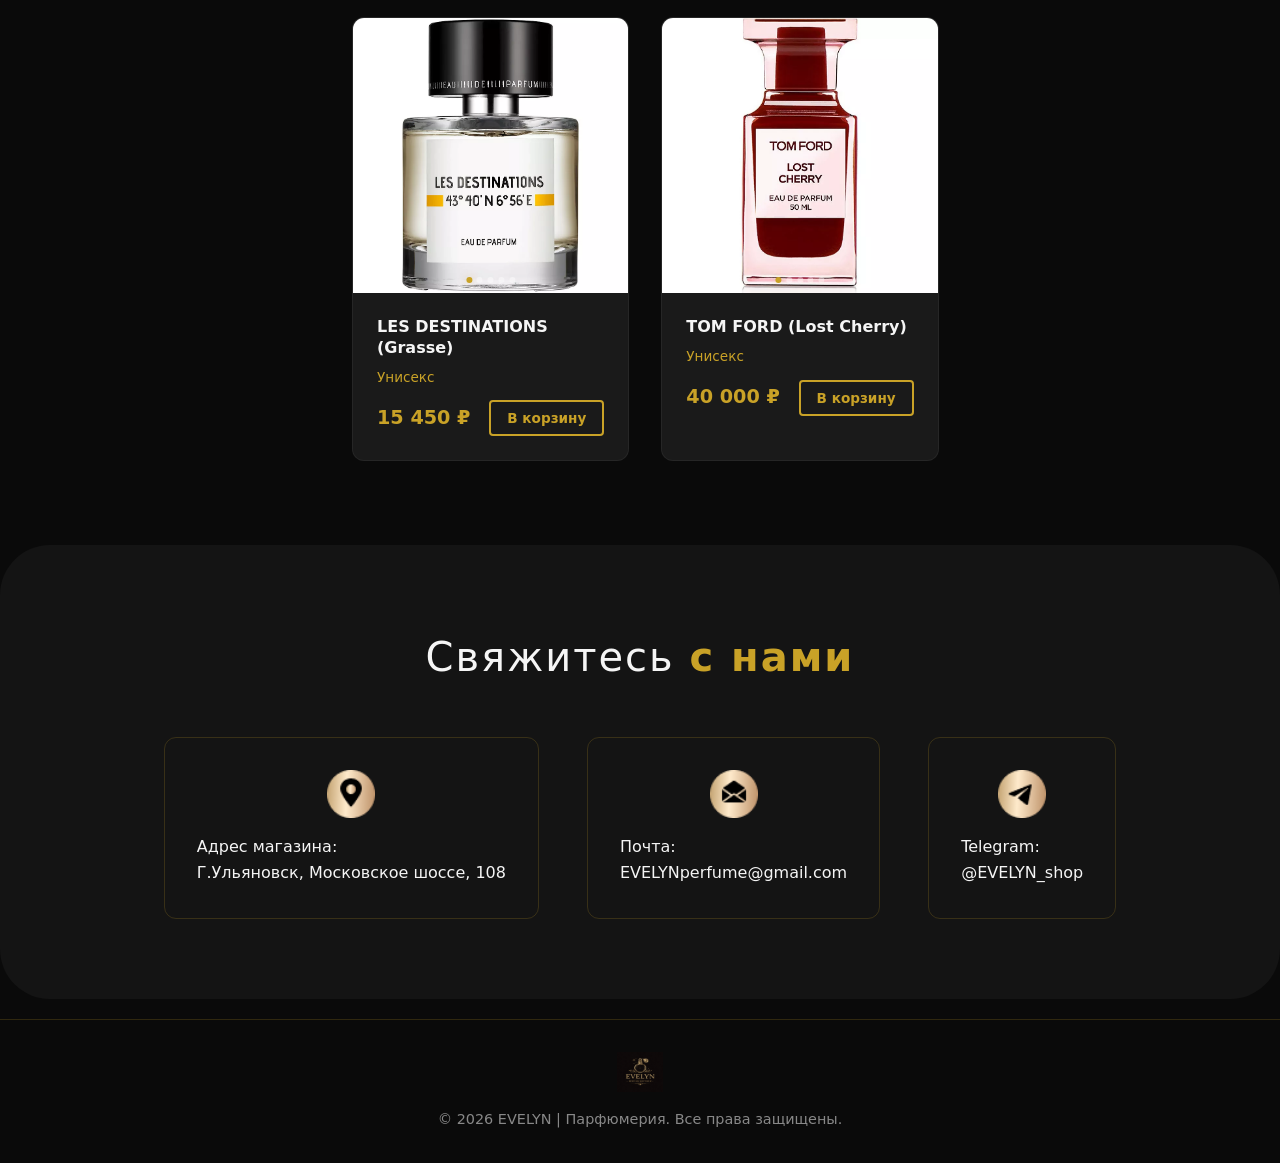
<file: product.html>
<!DOCTYPE html>
<html lang="ru">
<head>
  <meta charset="UTF-8">
  <meta name="viewport" content="width=device-width, initial-scale=1.0, viewport-fit=cover">
  <title>EVELYN | Товар</title>
  <link rel="stylesheet" href="styles.css">
  <link type="image/x-icon" href="./img/Logo.png" rel="shortcut icon">
  <link type="image/x-icon" href="./img/Logo.png" rel="icon">
</head>
<body data-page="product">
  <!-- Header -->
  <header class="header">
    <a href="index.html" class="logo">
      <img src="img/Logo.png" alt="Логотип">
    </a>
    <nav class="nav">
      <a href="index.html#categories" class="nav-link">Категории</a>
      <a href="index.html#products" class="nav-link">Товары</a>
      <a href="index.html#offers" class="nav-link">Акции</a>
      <a href="index.html#contacts" class="nav-link">Контакты</a>
    </nav>
    <div class="header-actions">
      <button class="icon-btn search-btn" aria-label="Поиск">
        <img src="icon/search.png" alt="">
      </button>
      <button class="icon-btn cart-btn" aria-label="Корзина">
        <img src="./icon/Корзина.png" alt="">
        <span class="cart-count">0</span>
      </button>
      <button class="icon-btn burger-btn" aria-label="Меню">
        <img src="./icon/Burger-Menu.png" alt="">
      </button>
    </div>
  </header>

  <!-- Mobile Menu -->
  <div class="mobile-menu">
    <nav class="mobile-nav">
      <a href="index.html#categories" class="mobile-nav-link">Категории</a>
      <a href="index.html#products" class="mobile-nav-link">Товары</a>
      <a href="index.html#offers" class="mobile-nav-link">Акции</a>
      <a href="index.html#contacts" class="mobile-nav-link">Контакты</a>
    </nav>
  </div>

  <!-- Cart Overlay -->
  <div class="cart-overlay" id="cartOverlay" aria-hidden="true"></div>

  <!-- Cart Panel -->
  <div class="cart-panel" id="cartPanel">
    <div class="cart-panel-header">
      <h2 class="cart-panel-title">Корзина</h2>
      <button type="button" class="cart-panel-close" aria-label="Закрыть">×</button>
    </div>
    <div class="cart-panel-body">
      <div class="cart-empty" id="cartEmpty">Корзина пуста</div>
      <div class="cart-list" id="cartList"></div>
    </div>
    <div class="cart-panel-footer">
      <div class="cart-footer-total">
        <span>Итого:</span>
        <span class="cart-total" id="cartTotal">0 ₽</span>
      </div>
      <a href="#" class="btn btn-gold cart-checkout-btn" id="cartCheckoutBtn">Перейти к оформлению</a>
    </div>
  </div>

  <!-- Search Overlay -->
  <div class="search-overlay">
    <div class="search-overlay-inner">
      <div class="search-box">
        <input type="search" placeholder="Поиск ароматов..." class="search-input" autocomplete="off">
        <button class="search-close" aria-label="Закрыть">×</button>
      </div>
      <div class="search-results" id="searchResults"></div>
    </div>
  </div>

  <main>
    <section class="section product-detail" id="productDetail">
      <button class="btn btn-back" id="detailBackBtn">Назад</button>

      <div class="product-detail-layout">
        <!-- Left: Gallery -->
        <div class="product-gallery">
          <div class="product-gallery-thumbs-column">
            <button class="gallery-arrow-thumbs prev" aria-label="Предыдущее фото">▲</button>
            <div class="product-gallery-thumbs" id="detailThumbs"></div>
            <button class="gallery-arrow-thumbs next" aria-label="Следующее фото">▼</button>
          </div>
          <div class="product-gallery-main">
            <div class="product-gallery-main-inner">
              <img id="detailMainImg" src="" alt="">
            </div>
          </div>
        </div>

        <!-- Middle: Info -->
        <div class="product-detail-main">
          <h1 class="product-detail-title" id="detailName"></h1>
          <div class="product-detail-meta">
            <p class="detail-category" id="detailCategory"></p>
            <p class="detail-type" id="detailType"></p>
          </div>

          <div class="detail-volume">
            <h3 class="detail-block-title">Вариант товара</h3>
            <p class="detail-volume-sub">Объём флакона</p>
            <div class="volume-options" id="detailVolumes"></div>
          </div>

          <div class="detail-description">
            <h3 class="detail-block-title">О товаре:</h3>
            <p id="detailDescription"></p>
          </div>

          <div class="detail-pyramid">
            <h3 class="detail-block-title">Пирамида ароматов:</h3>
            <p><strong>Верхние ноты:</strong> <span id="detailTopNotes"></span></p>
            <p><strong>Ноты сердца:</strong> <span id="detailHeartNotes"></span></p>
            <p><strong>Базовые ноты:</strong> <span id="detailBaseNotes"></span></p>
          </div>
        </div>

        <!-- Right: Price & Buy -->
        <aside class="product-buy-card">
          <div class="product-buy-price">
            <div class="product-buy-price-main">
              <span class="product-buy-price-current" id="detailPrice"></span>
            </div>
            <p class="product-buy-note">Цена за выбранный объём</p>
          </div>

          <button class="btn btn-gold product-buy-btn" id="detailBuyBtn">
            В корзину
          </button>

          <div class="product-buy-extra">
            <p>Быстрый самовывоз и доставка по городу.</p>
          </div>
        </aside>
      </div>
    </section>

    <!-- Extra info like marketplace block -->
    <section class="section product-extra">
      <div class="product-extra-row">
        <div class="product-extra-col product-extra-col-description" id="detailLongBlock">
          <h2 class="product-extra-title">Описание:</h2>
          <p class="product-extra-text" id="detailLongDescription"></p>
          <button type="button" class="product-extra-toggle">Свернуть</button>
        </div>
        <div class="product-extra-col product-extra-col-side">
          <div class="product-extra-block" id="detailUsageBlock">
            <h3 class="product-extra-title">Способ применения:</h3>
            <p class="product-extra-text" id="detailUsage"></p>
            <button type="button" class="product-extra-toggle">Свернуть</button>
          </div>
          <div class="product-extra-block" id="detailCompositionBlock">
            <h3 class="product-extra-title">Состав:</h3>
            <p class="product-extra-text" id="detailComposition"></p>
            <button type="button" class="product-extra-toggle">Свернуть</button>
          </div>
        </div>
      </div>
    </section>
  </main>

  <footer class="footer">
    <div class="footer-content">
      <img src="img/Logo.png" alt="Логотип" class="footer-logo">
      <p class="footer-text">© 2026 EVELYN | Парфюмерия. Все права защищены.</p>
    </div>
  </footer>

  <script src="script.js"></script>
</body>
</html>
</file>
<file: styles.css>
:root {
  --black: #0a0a0a;
  --black-light: #141414;
  --black-lighter: #1a1a1a;
  --gold: #c9a227;
  --gold-light: #d4af37;
  --gold-dark: #a8860e;
  --gold-glow: rgba(201, 162, 39, 0.3);
  --white: #f5f5f5;
  --gray: #888;
  --transition: 0.3s ease;
  --radius: 12px;
  --shadow: 0 8px 32px rgba(0, 0, 0, 0.4);
}

/* ===== Reset & Base ===== */
* {
  margin: 0;
  padding: 0;
  box-sizing: border-box;
}

html {
  scroll-behavior: smooth;
}

body {
  font-family: 'Segoe UI', system-ui, -apple-system, sans-serif;
  background: var(--black);
  color: var(--white);
  line-height: 1.6;
  overflow-x: hidden;
}

a {
  text-decoration: none;
  color: inherit;
  transition: var(--transition);
}

button {
  border: none;
  background: none;
  cursor: pointer;
  font-family: inherit;
}

img {
  max-width: 100%;
  height: auto;
  display: block;
}

/* ===== Header ===== */
.header {
  position: fixed;
  top: 0;
  left: 0;
  right: 0;
  z-index: 1000;
  display: flex;
  align-items: center;
  justify-content: space-between;
  padding: 1rem 2rem;
  background: rgba(10, 10, 10, 0.95);
  backdrop-filter: blur(12px);
  border-bottom: 1px solid rgba(201, 162, 39, 0.2);
  transition: var(--transition);
}

.header.scrolled {
  box-shadow: var(--shadow);
}

.logo img {
  height: 100px;
  width: 100px;
  border-radius: 20px;
}

.nav {
  display: flex;
  gap: 2rem;
}

.nav-link {
  font-size: 18px;
}

.nav-link:hover {
  color: var(--gold);
  text-shadow: 0 0 20px var(--gold-glow);
}

.header-actions {
  display: flex;
  align-items: center;
  gap: 1rem;
}

.icon-btn {
  position: relative;
  width: 40px;
  height: 40px;
  display: flex;
  align-items: center;
  justify-content: center;
  border-radius: 50%;
  transition: var(--transition);
}

.icon-btn img {
  width: 50px;
  height: 40px;
  
}


.cart-count {
  position: absolute;
  top: -4px;
  right: -4px;
  background: var(--gold);
  color: var(--black);
  font-size: 0.7rem;
  font-weight: 700;
  min-width: 18px;
  height: 18px;
  border-radius: 50%;
  display: flex;
  align-items: center;
  justify-content: center;
}

.burger-btn {
  display: none;
}

/* ===== Mobile Menu ===== */
.mobile-menu {
  position: fixed;
  top: 0;
  right: -100%;
  width: 280px;
  height: 100vh;
  background: var(--black-lighter);
  z-index: 999;
  padding: 10rem 2rem 2rem;
  transition: right 0.4s cubic-bezier(0.4, 0, 0.2, 1);
  border-left: 1px solid rgba(201, 162, 39, 0.2);
}

.mobile-menu.open {
  right: 0;
}

.mobile-nav {
  display: flex;
  flex-direction: column;
  gap: 1.5rem;
}

.mobile-nav-link {
  font-size: 1.1rem;
  padding: 0.5rem 0;
  border-bottom: 1px solid rgba(255, 255, 255, 0.1);
}

.mobile-nav-link:hover {
  color: var(--gold);
}

/* ===== Cart Panel ===== */
.cart-overlay {
  position: fixed;
  inset: 0;
  background: rgba(0, 0, 0, 0.6);
  z-index: 1001;
  opacity: 0;
  visibility: hidden;
  transition: var(--transition);
}

.cart-overlay.open {
  opacity: 1;
  visibility: visible;
}

.cart-panel {
  position: fixed;
  top: 0;
  right: -100%;
  width: 100%;
  max-width: 420px;
  height: 100vh;
  height: 100dvh;
  max-height: 100vh;
  max-height: 100dvh;
  background: var(--black-lighter);
  z-index: 1002;
  display: flex;
  flex-direction: column;
  box-shadow: -8px 0 40px rgba(0, 0, 0, 0.5);
  border-left: 1px solid rgba(201, 162, 39, 0.2);
  transition: right 0.35s cubic-bezier(0.4, 0, 0.2, 1);
}

.cart-panel.open {
  right: 0;
}

.cart-panel-header {
  display: flex;
  align-items: center;
  justify-content: space-between;
  padding: 1.5rem 1.5rem;
  border-bottom: 1px solid rgba(255, 255, 255, 0.08);
  flex-shrink: 0;
}

.cart-panel-title {
  font-size: 1.25rem;
  font-weight: 600;
}

.cart-panel-close {
  width: 40px;
  height: 40px;
  font-size: 1.75rem;
  color: var(--white);
  display: flex;
  align-items: center;
  justify-content: center;
  border-radius: 50%;
  transition: var(--transition);
}

.cart-panel-close:hover {
  background: rgba(201, 162, 39, 0.2);
  color: var(--gold);
}

.cart-panel-body {
  flex: 1;
  min-height: 0;
  overflow-y: auto;
  -webkit-overflow-scrolling: touch;
  padding: 1rem;
}

.cart-empty {
  padding: 3rem 1rem;
  text-align: center;
  color: var(--gray);
  font-size: 1rem;
}

.cart-list {
  display: flex;
  flex-direction: column;
  gap: 0.75rem;
}

.cart-item {
  display: grid;
  grid-template-columns: 1fr auto auto auto;
  gap: 0.75rem;
  align-items: center;
  padding: 1rem;
  background: rgba(0, 0, 0, 0.3);
  border-radius: var(--radius);
  border: 1px solid rgba(255, 255, 255, 0.06);
}

.cart-item-link {
  display: flex;
  align-items: center;
  gap: 0.75rem;
  text-decoration: none;
  color: inherit;
  min-width: 0;
}

.cart-item-link:hover .cart-item-name {
  color: var(--gold);
}

.cart-item-img {
  width: 56px;
  height: 56px;
  object-fit: cover;
  border-radius: 8px;
  flex-shrink: 0;
}

.cart-item-info {
  display: flex;
  flex-direction: column;
  gap: 0.2rem;
  min-width: 0;
}

.cart-item-name {
  font-size: 0.9rem;
  font-weight: 600;
  white-space: nowrap;
  overflow: hidden;
  text-overflow: ellipsis;
}

.cart-item-volume {
  font-size: 0.8rem;
  color: var(--gold);
}

.cart-item-qty {
  display: flex;
  align-items: center;
  gap: 0.25rem;
}

.cart-qty-btn {
  width: 28px;
  height: 28px;
  display: flex;
  align-items: center;
  justify-content: center;
  background: rgba(255, 255, 255, 0.08);
  border-radius: 6px;
  color: var(--white);
  font-size: 1.1rem;
  font-weight: 600;
  transition: var(--transition);
}

.cart-qty-btn:hover {
  background: var(--gold);
  color: var(--black);
}

.cart-qty-num {
  min-width: 1.5rem;
  text-align: center;
  font-weight: 600;
}

.cart-item-price {
  font-weight: 700;
  color: var(--gold);
  font-size: 0.95rem;
}

.cart-item-remove {
  width: 32px;
  height: 32px;
  display: flex;
  align-items: center;
  justify-content: center;
  font-size: 1.5rem;
  color: var(--gray);
  transition: var(--transition);
}

.cart-item-remove:hover {
  color: #e74c3c;
}

.cart-panel-footer {
  padding: 1.25rem 1.5rem;
  padding-bottom: calc(1.25rem + env(safe-area-inset-bottom, 0px));
  border-top: 1px solid rgba(255, 255, 255, 0.08);
  display: flex;
  flex-direction: column;
  gap: 1rem;
  flex-shrink: 0;
}

.cart-footer-total {
  display: flex;
  justify-content: space-between;
  align-items: center;
  font-size: 1.1rem;
}

.cart-footer-total .cart-total {
  font-size: 1.25rem;
  font-weight: 700;
  color: var(--gold);
}

.cart-checkout-btn {
  width: 100%;
  text-align: center;
  justify-content: center;
}

/* ===== Search Overlay ===== */
.search-overlay {
  position: fixed;
  inset: 0;
  background: rgba(0, 0, 0, 0.95);
  z-index: 1001;
  display: flex;
  flex-direction: column;
  align-items: center;
  padding-top: 7rem;
  padding-left: 2rem;
  padding-right: 2rem;
  opacity: 0;
  visibility: hidden;
  transition: var(--transition);
}

.search-overlay.open {
  opacity: 1;
  visibility: visible;
}

.search-overlay-inner {
  width: 100%;
  max-width: 600px;
}

.search-box {
  display: flex;
  align-items: center;
  gap: 1rem;
  width: 100%;
  margin-bottom: 1rem;
}

.search-results {
  max-height: calc(100vh - 12rem);
  overflow-y: auto;
  display: none;
}

.search-results.has-results,
.search-results.is-empty {
  display: block;
}

.search-results.is-empty {
  padding: 2rem 0;
  color: var(--gray);
  font-size: 1rem;
}

.search-result-item {
  display: flex;
  align-items: center;
  gap: 1rem;
  padding: 0.75rem 1rem;
  border-radius: var(--radius);
  cursor: pointer;
  transition: var(--transition);
  border: 1px solid transparent;
  text-decoration: none;
  color: inherit;
  margin-bottom: 0.5rem;
  background: rgba(255, 255, 255, 0.03);
}

.search-result-item:hover {
  background: rgba(201, 162, 39, 0.15);
  border-color: rgba(201, 162, 39, 0.3);
}

.search-result-item img {
  width: 56px;
  height: 56px;
  object-fit: cover;
  border-radius: 8px;
}

.search-result-item-info {
  flex: 1;
}

.search-result-item-name {
  font-weight: 600;
  margin-bottom: 0.25rem;
}

.search-result-item-category {
  font-size: 0.85rem;
  color: var(--gold);
}

.search-result-item-price {
  font-size: 1rem;
  font-weight: 700;
  color: var(--gold);
}

.search-input {
  flex: 1;
  padding: 1rem 1.5rem;
  font-size: 1.2rem;
  background: var(--black-lighter);
  border: 2px solid var(--gold);
  border-radius: var(--radius);
  color: var(--white);
  outline: none;
}

.search-input::placeholder {
  color: var(--gray);
}

.search-close {
  font-size: 2rem;
  color: var(--white);
  line-height: 1;
}

.search-close:hover {
  color: var(--gold);
}

/* ===== Sections ===== */
.section {
  padding: 5rem 2rem;
  max-width: 1400px;
  width: 100%;
  margin: 0 auto;
  border-radius: 50px;
  margin-bottom: 20px;
  box-sizing: border-box;
}

.section-title {
  font-size: 2.5rem;
  font-weight: 300;
  text-align: center;
  margin-bottom: 3rem;
  letter-spacing: 2px;
}

.gold {
  color: var(--gold);
  font-weight: 600;
}

/* ===== Hero ===== */
.hero {
  min-height: 100vh;
  display: flex;
  max-width: 4000px;
  align-items: center;
  justify-content: center;
  position: relative;
  overflow: hidden;

  background-image: url(./img/header-fon.jpg);
  background-repeat: no-repeat;
  background-size:cover;
}

.hero::before {
  content: '';
  position: absolute;
  inset: 0;
  background: radial-gradient(ellipse at center, rgba(201, 162, 39, 0.08) 0%, transparent 70%);
  pointer-events: none;
}

.hero-content {
  text-align: center;
  position: relative;
  z-index: 1;
}

.hero-title {
  font-size: clamp(2.5rem, 8vw, 5rem);
  font-weight: 200;
  letter-spacing: 8px;
  margin-bottom: 1rem;
  animation: fadeInUp 1s ease;
}

.hero-subtitle {
  font-size: 1.2rem;
  color: var(--gray);
  margin-bottom: 2rem;
  font-weight: 300;
  letter-spacing: 2px;
  animation: fadeInUp 1s ease 0.2s both;
}

.btn {
  display: inline-block;
  padding: 1rem 2.5rem;
  font-size: 1rem;
  font-weight: 600;
  letter-spacing: 2px;
  text-transform: uppercase;
  border-radius: 4px;
  transition: var(--transition);
  animation: fadeInUp 1s ease 0.4s both;
}

.btn-gold {
  background: var(--gold);
  color: var(--black);
}

.btn-gold:hover {
  background: var(--gold-light);
  box-shadow: 0 0 30px var(--gold-glow);
  transform: translateY(-2px);
}

.hero-decoration {
  position: absolute;
  bottom: 0;
  left: 0;
  right: 0;
  height: 150px;
  background: linear-gradient(to top, var(--black), transparent);
  pointer-events: none;
}

/* ===== Banners ===== */
.banners {
  padding-top: 3rem;
}

.banners-container {
  position: relative;
  max-width: 1200px;
  margin: 0 auto;
  border-radius: var(--radius);
  overflow: hidden;
  box-shadow: var(--shadow);
}

.banners-track {
  display: flex;
  transition: transform 0.5s cubic-bezier(0.4, 0, 0.2, 1);
}

.banner-slide {
  min-width: 100%;
}

.banner-slide img {
  width: 100%;
  height: auto;
  max-height: 400px;
  object-fit: cover;
}

.banner-arrow {
  position: absolute;
  top: 50%;
  transform: translateY(-50%);
  width: 48px;
  height: 48px;
  border-radius: 50%;
  display: flex;
  align-items: center;
  justify-content: center;
  z-index: 10;
  transition: var(--transition);
}

.banner-arrow img {
  width: 24px;
  height: 24px;
}

.banner-prev {
  left: 1rem;
}

.banner-next {
  right: 1rem;
}

.banner-dots {
  position: absolute;
  bottom: 1rem;
  left: 50%;
  transform: translateX(-50%);
  display: flex;
  gap: 0.5rem;
}

.banner-dot {
  width: 10px;
  height: 10px;
  border-radius: 50%;
  background: rgba(255, 255, 255, 0.5);
  cursor: pointer;
  transition: var(--transition);
}

.banner-dot.active {
  background: var(--gold);
  box-shadow: 0 0 15px var(--gold-glow);
}

/* ===== Categories ===== */
.categories {
  background: var(--black-light);
}

.categories-grid {
  display: grid;
  grid-template-columns: repeat(3, 1fr);
  gap: 2rem;
  max-width: 1100px;
  margin: 0 auto;
}

.category-card {
  position: relative;
  border-radius: var(--radius);
  overflow: hidden;
  aspect-ratio: 3/4;
  transition: var(--transition);
}

.category-card:hover {
  transform: translateY(-8px);
  box-shadow: 0 20px 40px rgba(0, 0, 0, 0.5);
}

.category-image {
  position: absolute;
  inset: 0;
}

.category-image img {
  width: 100%;
  height: 100%;
  object-fit: cover;
}

.category-overlay {
  position: absolute;
  inset: 0;
  background: linear-gradient(to top, rgba(0, 0, 0, 0.9) 0%, transparent 50%);
  transition: var(--transition);
}

.category-card:hover .category-overlay {
  background: linear-gradient(to top, rgba(0, 0, 0, 0.95) 0%, rgba(201, 162, 39, 0.1) 100%);
}

.category-title,
.category-desc {
  position: absolute;
  left: 1.5rem;
  right: 1.5rem;
  color: var(--white);
  z-index: 2;
}

.category-title {
  bottom: 3rem;
  font-size: 1.5rem;
  font-weight: 600;
}

.category-desc {
  bottom: 1.5rem;
  font-size: 0.9rem;
  color: var(--gold);
}

/* ===== Products ===== */
.products {
  padding-bottom: 4rem;
}

.products-layout {
  display: grid;
  grid-template-columns: minmax(240px, 280px) minmax(0, 1fr);
  gap: 2.5rem;
  align-items: flex-start;
}

.products-sidebar {
  background: var(--black-lighter);
  border-radius: var(--radius);
  border: 1px solid rgba(255, 255, 255, 0.06);
  padding: 1.5rem 1.75rem;
  box-shadow: 0 18px 40px rgba(0, 0, 0, 0.6);
}

.products-sidebar-title {
  font-size: 1.1rem;
  font-weight: 600;
  margin-bottom: 1.25rem;
}

.filter-block {
  padding: 1.1rem 0;
  border-top: 1px solid rgba(255, 255, 255, 0.06);
}

.filter-block:first-of-type {
  border-top: none;
  padding-top: 0;
}

.filter-block-title {
  font-size: 0.9rem;
  text-transform: uppercase;
  letter-spacing: 0.08em;
  color: var(--gray);
  margin-bottom: 0.75rem;
}

.filter-block-hint {
  font-size: 0.8rem;
  color: var(--gray);
  margin-bottom: 0.75rem;
  line-height: 1.5;
}

.filter-price-inputs {
  display: flex;
  flex-direction: column;
  gap: 0.5rem;
}

.filter-price-label {
  display: flex;
  flex-direction: column;
  gap: 0.25rem;
  flex: 1;
  font-size: 0.8rem;
  color: var(--gray);
}

.filter-price-label span {
  text-transform: uppercase;
  letter-spacing: 0.08em;
}

.filter-price-label input {
  background: #050505;
  border-radius: 8px;
  border: 1px solid rgba(255, 255, 255, 0.09);
  padding: 0.45rem 0.7rem;
  color: var(--white);
  font-size: 0.85rem;
  outline: none;
  transition: var(--transition);
}

.filter-price-label input::placeholder {
  color: rgba(255, 255, 255, 0.25);
}

.filter-price-label input:focus {
  border-color: var(--gold);
  box-shadow: 0 0 0 1px rgba(201, 162, 39, 0.4);
}

.filter-notes-list {
  display: flex;
  flex-wrap: wrap;
  gap: 0.45rem;
}

.filter-note {
  display: inline-flex;
  align-items: center;
  gap: 0.4rem;
  background: rgba(255, 255, 255, 0.03);
  border-radius: 999px;
  padding: 0.3rem 0.75rem;
  font-size: 0.8rem;
  border: 1px solid transparent;
  cursor: pointer;
  transition: var(--transition);
}

.filter-note-input {
  width: 14px;
  height: 14px;
  accent-color: var(--gold);
}

.filter-note span {
  white-space: nowrap;
}

.filter-note:hover {
  border-color: rgba(201, 162, 39, 0.5);
  background: rgba(201, 162, 39, 0.08);
}

.filter-note-input:checked + span {
  color: var(--gold);
}

.filter-reset-btn {
  margin-top: 0.75rem;
  width: 100%;
  padding: 0.55rem 1rem;
  border-radius: 999px;
  border: 1px solid rgba(255, 255, 255, 0.14);
  background: transparent;
  color: var(--gray);
  font-size: 0.85rem;
  letter-spacing: 0.06em;
  text-transform: uppercase;
  cursor: pointer;
  transition: var(--transition);
}

.filter-reset-btn:hover {
  border-color: var(--gold);
  color: var(--gold);
  box-shadow: 0 0 18px var(--gold-glow);
}

.products-main {
  min-width: 0;
}

.product-filters {
  display: flex;
  justify-content: flex-start;
  gap: 1rem;
  margin-bottom: 1.75rem;
  flex-wrap: wrap;
}

.filter-btn {
  padding: 0.6rem 1.5rem;
  border: 2px solid rgba(201, 162, 39, 0.5);
  color: var(--white);
  border-radius: 50px;
  font-size: 0.95rem;
  transition: var(--transition);
}

.filter-btn:hover,
.filter-btn.active {
  background: var(--gold);
  color: var(--black);
  border-color: var(--gold);
}

.products-grid {
  display: grid;
  grid-template-columns: repeat(auto-fill, minmax(260px, 1fr));
  gap: 2rem;
}

.product-card {
  background: var(--black-lighter);
  border-radius: var(--radius);
  overflow: hidden;
  transition: var(--transition);
  border: 1px solid rgba(255, 255, 255, 0.05);
}

.product-card:hover {
  transform: translateY(-5px);
  border-color: rgba(201, 162, 39, 0.3);
  box-shadow: 0 15px 40px rgba(0, 0, 0, 0.4);
}

.product-image {
  aspect-ratio: 1;
  overflow: hidden;
  position: relative;
}

.product-image img {
  width: 100%;
  height: 100%;
  object-fit: cover;
}

.product-image-dots {
  position: absolute;
  left: 50%;
  bottom: 0.6rem;
  transform: translateX(-50%);
  display: flex;
  gap: 0.3rem;
  z-index: 2;
}

.product-image-dot {
  width: 6px;
  height: 6px;
  border-radius: 50%;
  background: rgba(255, 255, 255, 0.4);
  border: none;
  padding: 0;
}

.product-image-dot.active {
  background: var(--gold);
  box-shadow: 0 0 8px var(--gold-glow);
}

.product-image-dots.is-hidden {
  display: none;
}

.product-info {
  padding: 1.5rem;
}

.product-name {
  font-size: 1rem;
  font-weight: 600;
  margin-bottom: 0.5rem;
  line-height: 1.3;
}

.product-category {
  font-size: 0.85rem;
  color: var(--gold);
  margin-bottom: 0.75rem;
}

.product-footer {
  display: flex;
  align-items: center;
  justify-content: space-between;
}

.product-price {
  font-size: 1.2rem;
  font-weight: 700;
  color: var(--gold);
}

.product-add {
  padding: 0.5rem 1rem;
  background: transparent;
  border: 2px solid var(--gold);
  color: var(--gold);
  border-radius: 4px;
  font-size: 0.85rem;
  font-weight: 600;
  transition: var(--transition);
}

.product-add:hover {
  background: var(--gold);
  color: var(--black);
}

@media (max-width: 992px) {
  .products-layout {
    grid-template-columns: minmax(0, 1fr);
  }

  .products-sidebar {
    box-shadow: 0 10px 30px rgba(0, 0, 0, 0.6);
  }
}

@media (max-width: 576px) {
  .products-sidebar {
    padding: 1.25rem 1.25rem;
  }
}

/* ===== Contacts ===== */
.contacts {
  background: var(--black-light);
}

.contacts-content {
  display: flex;
  justify-content: center;
  gap: 3rem;
  flex-wrap: wrap;
}

.contact-item {
  display: flex;
  flex-direction: column;
  align-items: center;
  gap: 1rem;
  padding: 2rem;
  border-radius: var(--radius);
  border: 1px solid rgba(201, 162, 39, 0.2);
  min-width: 180px;
  transition: var(--transition);
}

.contact-item:hover {
  border-color: var(--gold);
  box-shadow: 0 0 30px var(--gold-glow);
}

.contact-item img {
  width: 48px;
  height: 48px;
  transition: all 250ms ease-in-out;
}

.contact-item:hover img {
  filter:  invert(0.9) sepia(1) saturate(5) hue-rotate(10deg);
}

/* ===== Footer ===== */
.footer {
  padding: 2rem;
  text-align: center;
  border-top: 1px solid rgba(201, 162, 39, 0.2);
}

.footer-logo {
  height: 40px;
  margin: 0 auto 1rem;
  opacity: 0.8;
}

.footer-text {
  font-size: 0.9rem;
  color: var(--gray);
}

/* ===== Product Detail Page ===== */
.product-detail {
  margin-top: 7rem;
  background: var(--black-light);
  max-width: 1750px;
}

/* ===== Checkout Page ===== */
.checkout {
  margin-top: 7rem;
}

.checkout-layout {
  display: grid;
  grid-template-columns: minmax(260px, 1.1fr) minmax(320px, 1.4fr);
  gap: 2.5rem;
  align-items: flex-start;
}

.checkout-block-title {
  font-size: 1.1rem;
  font-weight: 600;
  margin-bottom: 1.25rem;
}

.checkout-summary {
  background: var(--black-lighter);
  border-radius: var(--radius);
  padding: 1.75rem;
  border: 1px solid rgba(255, 255, 255, 0.06);
}

.checkout-items {
  display: flex;
  flex-direction: column;
  gap: 1rem;
}

.checkout-item {
  display: grid;
  grid-template-columns: 80px minmax(0, 1fr) auto;
  gap: 1rem;
  padding: 0.75rem 0.5rem;
  border-radius: 12px;
  background: rgba(0, 0, 0, 0.4);
}

.checkout-item-img {
  width: 80px;
  height: 80px;
  border-radius: 10px;
  object-fit: cover;
}

.checkout-item-main {
  display: flex;
  flex-direction: column;
  gap: 0.25rem;
}

.checkout-item-name {
  font-size: 0.95rem;
  font-weight: 600;
}

.checkout-item-meta {
  font-size: 0.8rem;
  color: var(--gray);
}

.checkout-item-qty-price {
  display: flex;
  flex-direction: column;
  align-items: flex-end;
  justify-content: center;
  gap: 0.25rem;
  font-size: 0.85rem;
}

.checkout-item-price {
  font-weight: 600;
  color: var(--gold);
}

.checkout-summary-footer {
  margin-top: 1.5rem;
  border-top: 1px solid rgba(255, 255, 255, 0.08);
  padding-top: 1rem;
}

.checkout-summary-row {
  display: flex;
  justify-content: space-between;
  align-items: center;
  font-size: 0.95rem;
}

.checkout-summary-row span:last-child {
  font-weight: 600;
  color: var(--gold);
}

.checkout-form-wrapper {
  background: var(--black-lighter);
  border-radius: var(--radius);
  padding: 1.75rem;
  border: 1px solid rgba(255, 255, 255, 0.06);
}

.checkout-field-group {
  margin-bottom: 1.5rem;
  display: flex;
  flex-direction: column;
  gap: 1rem;
}

.checkout-field span {
  display: block;
  font-size: 0.8rem;
  text-transform: uppercase;
  letter-spacing: 0.08em;
  color: var(--gray);
  margin-bottom: 0.3rem;
}

.checkout-field input {
  width: 100%;
  background: #050505;
  border-radius: 10px;
  border: 1px solid rgba(255, 255, 255, 0.12);
  padding: 0.6rem 0.85rem;
  color: var(--white);
  font-size: 0.9rem;
  outline: none;
  transition: var(--transition);
}

.checkout-field input::placeholder {
  color: rgba(255, 255, 255, 0.3);
}

.checkout-field input:focus {
  border-color: var(--gold);
  box-shadow: 0 0 0 1px rgba(201, 162, 39, 0.4);
}

.checkout-radio-group {
  display: flex;
  flex-wrap: wrap;
  gap: 0.75rem;
  margin-top: 0.25rem;
}

.radio-option {
  display: inline-flex;
  align-items: center;
  gap: 0.4rem;
  padding: 0.35rem 0.8rem;
  border-radius: 999px;
  border: 1px solid rgba(255, 255, 255, 0.14);
  font-size: 0.85rem;
  cursor: pointer;
  transition: var(--transition);
}

.radio-option input {
  width: 14px;
  height: 14px;
  accent-color: var(--gold);
}

.radio-option span {
  text-transform: none;
  letter-spacing: normal;
  margin-bottom: 0;
}

.radio-option:hover {
  border-color: var(--gold);
}

.field-error {
  display: block;
  margin-top: 0.3rem;
  font-size: 0.75rem;
  color: #ff6b6b;
  min-height: 0.9rem;
}

.checkout-submit-btn {
  width: 100%;
  margin-top: 0.5rem;
}

.checkout-success {
  margin-top: 1rem;
  font-size: 0.9rem;
  color: var(--gold);
}

.checkout-field input.invalid {
  border-color: #ff6b6b;
}

[hidden] {
  display: none !important;
}

.checkout-pickup-hint {
  margin-top: 0.5rem;
  font-size: 0.8rem;
  color: var(--gray);
}

.pickup-select-btn {
  width: 100%;
  margin-top: 0.2rem;
  padding-inline: 1rem;
}

.checkout-card-fields {
  margin-top: 0.5rem;
  display: flex;
  flex-direction: column;
  gap: 0.75rem;
}

.checkout-card-row {
  display: grid;
  grid-template-columns: 1.1fr 0.9fr;
  gap: 0.75rem;
}

@media (max-width: 992px) {
  .checkout-layout {
    grid-template-columns: minmax(0, 1fr);
  }
}

@media (max-width: 576px) {
  .checkout-summary,
  .checkout-form-wrapper {
    padding: 1.25rem;
  }

  .checkout-card-row {
    grid-template-columns: minmax(0, 1fr);
  }
}

.btn-back {
  margin-bottom: 1.5rem;
  background: transparent;
  border: 1px solid rgba(255, 255, 255, 0.15);
  color: var(--white);
  padding: 0.6rem 1.5rem;
  font-size: 0.85rem;
  letter-spacing: 1px;
}

.btn-back:hover {
  border-color: var(--gold);
  color: var(--gold);
  box-shadow: 0 0 15px var(--gold-glow);
}

.product-detail-layout {
  display: grid;
  grid-template-columns: minmax(180px, 1.2fr) minmax(220px, 1.5fr) minmax(180px, 1fr);
  gap: 2.5rem;
  align-items: flex-start;
}

/* Gallery */
.product-gallery {
  display: flex;
  gap: 1.75rem;
  align-items: flex-start;
  min-width: 0;
}

.product-gallery-main {
  flex: 1;
  border-radius: 18px;
  padding: 2rem;
  min-height: 480px;
  min-width: 0;
  display: flex;
  align-items: center;
  justify-content: center;
}

.product-gallery-main-inner {
  width: 100%;
  max-width: 450px;
  max-height: 450px;
  min-height: 450px;
  min-width: 0;
  display: flex;
  align-items: center;
  justify-content: center;
}

.product-gallery-main-inner img {
  max-width: 450px;
  max-height: 450px;
  width: auto;
  height: auto;
  object-fit: contain;
  border-radius: 25px;
}

.product-gallery-thumbs-column {
  display: flex;
  flex-direction: column;
  align-items: center;
  gap: 0.5rem;
}

.product-gallery-thumbs {
  display: flex;
  flex-direction: column;
  gap: 0.75rem;
  max-height: 420px;
  overflow-y: auto;
  padding-right: 0.25rem;
}

/* Скроллбар для миниатюр в десктопе */
.product-gallery-thumbs::-webkit-scrollbar {
  width: 4px;
}

.product-gallery-thumbs::-webkit-scrollbar-track {
  background: rgba(255, 255, 255, 0.05);
  border-radius: 4px;
}

.product-gallery-thumbs::-webkit-scrollbar-thumb {
  background: rgba(201, 162, 39, 0.4);
  border-radius: 4px;
}

.product-thumb {
  border-radius: 10px;
  overflow: hidden;
  border: 1px solid rgba(255, 255, 255, 0.12);
  background: var(--black-lighter);
  padding: 0.25rem;
  transition: var(--transition);
  width: 72px;
  height: 72px;
  display: flex;
  align-items: center;
  justify-content: center;
}

.product-thumb img {
  max-height: 64px;
  width: auto;
  object-fit: contain;
}

.product-thumb.active,
.product-thumb:hover {
  border-color: var(--gold);
  box-shadow: 0 0 18px var(--gold-glow);
}

.gallery-arrow-thumbs {
  width: 38px;
  height: 38px;
  border-radius: 50%;
  background: rgba(0, 0, 0, 0.7);
  color: var(--white);
  display: flex;
  align-items: center;
  justify-content: center;
  font-size: 1.5rem;
  transition: var(--transition);
  font-size: 1.1rem;
}

.gallery-arrow-thumbs:hover {
  background: var(--gold);
  color: var(--black);
  box-shadow: 0 0 18px var(--gold-glow);
}

/* Middle info column */
.product-detail-main {
  background: var(--black-lighter);
  border-radius: 18px;
  padding: 1.75rem 2rem;
  border: 1px solid rgba(255, 255, 255, 0.05);
  min-width: 0;
}

.product-detail-title {
  font-size: 1.5rem;
  margin-bottom: 0.5rem;
  font-weight: 600;
}

.product-detail-meta {
  display: flex;
  flex-wrap: wrap;
  gap: 0.75rem 1.5rem;
  margin-bottom: 1.5rem;
  font-size: 0.9rem;
  color: var(--gray);
}

.detail-category {
  color: var(--gold);
}

.detail-block-title {
  font-size: 1rem;
  margin-bottom: 0.25rem;
  color: #c9a227;
}

.detail-volume {
  margin-bottom: 1.5rem;
}

.detail-volume-sub {
  font-size: 0.85rem;
  color: var(--gray);
  margin-bottom: 0.75rem;
}

.volume-options {
  display: flex;
  flex-wrap: wrap;
  gap: 0.5rem;
}

.volume-option {
  padding: 0.5rem 1rem;
  border-radius: 999px;
  border: 1px solid rgba(255, 255, 255, 0.15);
  font-size: 0.85rem;
  background: rgba(0, 0, 0, 0.4);
  color: var(--white);
  transition: var(--transition);
}

.volume-option.active,
.volume-option:hover {
  border-color: var(--gold);
  background: rgba(201, 162, 39, 0.12);
  color: var(--gold);
}

.detail-description,
.detail-pyramid,
.detail-composition {
  margin-bottom: 1.5rem;
  font-size: 0.95rem;
}

.detail-pyramid p,
.detail-composition p {
  margin-bottom: 0.35rem;
}

/* Right buy column */
.product-buy-card {
  min-width: 0;
  background: var(--black-lighter);
  border-radius: 18px;
  padding: 1.75rem 1.75rem;
  border: 1px solid rgba(255, 255, 255, 0.07);
  box-shadow: 0 18px 45px rgba(0, 0, 0, 0.7);
  display: flex;
  flex-direction: column;
  gap: 1.5rem;
  position: sticky;
  top: 7.5rem;
}

.product-buy-price-main {
  display: flex;
  align-items: baseline;
  gap: 0.5rem;
  margin-bottom: 0.25rem;
}

.product-buy-price-current {
  font-size: 1.8rem;
  font-weight: 700;
  color: var(--gold);
}

.product-buy-note {
  font-size: 0.8rem;
  color: var(--gray);
}

.product-buy-btn {
  width: 100%;
  text-align: center;
  justify-content: center;
}

.product-buy-extra {
  font-size: 0.85rem;
  color: var(--gray);
}

/* ===== Product Extra Section (Описание / Способ / Состав) ===== */
.product-extra {
  background: var(--black-light);
}

.product-extra-row {
  display: grid;
  grid-template-columns: minmax(0, 2fr) minmax(0, 1.3fr);
  gap: 3rem;
  min-width: 0;
}

.product-extra-row.no-description {
  grid-template-columns: 1fr;
}

.product-extra-col-description.is-hidden {
  display: none;
}

.product-extra-col-description,
.product-extra-block {
  background: var(--black-lighter);
  border-radius: 16px;
  padding: 1.75rem 2rem;
  border: 1px solid rgba(255, 255, 255, 0.06);
  min-width: 0;
}

.product-extra-col-side {
  display: flex;
  flex-direction: column;
  gap: 1.5rem;
  min-width: 0;
}

.product-extra-title {
  font-size: 1.1rem;
  margin-bottom: 0.75rem;
}

.product-extra-text {
  font-size: 0.95rem;
  color: var(--white);
  max-height: 160px;
  overflow: hidden;
  transition: max-height 0.3s ease;
}

.product-extra-block.expanded .product-extra-text,
.product-extra-col-description.expanded .product-extra-text {
  max-height: none;
}

.product-extra-toggle {
  margin-top: 0.75rem;
  font-size: 0.85rem;
  color: #0a66c2;
}

.product-extra-toggle:hover {
  text-decoration: underline;
}

/* ===== Modal ===== */
.modal {
  position: fixed;
  inset: 0;
  z-index: 2000;
  display: flex;
  align-items: center;
  justify-content: center;
  padding: 2rem;
  opacity: 0;
  visibility: hidden;
  transition: var(--transition);
}

.modal.open {
  opacity: 1;
  visibility: visible;
}

.modal-overlay {
  position: absolute;
  inset: 0;
  background: rgba(0, 0, 0, 0.9);
}

.modal-content {
  position: relative;
  background: var(--black-lighter);
  border-radius: var(--radius);
  max-width: 1000px;
  width: 100%;
  border: 1px solid rgba(201, 162, 39, 0.3);
  overflow: hidden;
  transform: scale(0.9);
  transition: transform 0.3s ease;
}

.modal.open .modal-content {
  transform: scale(1);
}

.modal-close {
  position: absolute;
  top: 1rem;
  right: 1rem;
  font-size: 2rem;
  color: var(--white);
  z-index: 10;
  line-height: 1;
}

.modal-close:hover {
  color: var(--gold);
}

.modal-body {
  display: grid;
  grid-template-columns: 1fr 1fr;
  gap: 2rem;
}

.modal-image {
  aspect-ratio: 1;
  background: var(--black);
}

.modal-image img {
  width: 100%;
  height: 100%;
  object-fit: cover;
}

.modal-info {
  padding: 2rem;
  display: flex;
  flex-direction: column;
  justify-content: center;
}

.modal-title {
  font-size: 1.5rem;
  margin-bottom: 0.5rem;
}

.modal-category {
  color: var(--gold);
  font-size: 0.9rem;
  margin-bottom: 1rem;
}

.modal-price {
  font-size: 1.5rem;
  font-weight: 700;
  color: var(--gold);
  margin-bottom: 1.5rem;
}

.add-to-cart-modal {
  align-self: flex-start;
}

/* ===== Animations ===== */
@keyframes fadeInUp {
  from {
    opacity: 0;
    transform: translateY(30px);
  }
  to {
    opacity: 1;
    transform: translateY(0);
  }
}

.fade-in {
  animation: fadeInUp 0.6s ease both;
}

/* ===== Responsive ===== */
@media (max-width: 1024px) {
  .categories-grid {
    grid-template-columns: 1fr;
    max-width: 400px;
    margin: 0 auto;
  }

  .product-detail-layout {
    grid-template-columns: minmax(180px, 1.2fr) minmax(220px, 1.6fr);
    grid-template-rows: auto auto;
  }

  .product-gallery-main-inner {
    max-width: min(450px, 100%);
    min-height: auto;
  }

  .product-gallery-main-inner img {
    max-width: min(450px, 100%);
    max-height: min(450px, 70vh);
  }

  .product-buy-card {
    grid-column: 1 / -1;
    max-width: 420px;
    width: 100%;
    margin: 0 auto;
    position: static;
  }

  .modal-body {
    grid-template-columns: 1fr;
  }

  .modal-image {
    max-height: 300px;
    aspect-ratio: auto;
  }
}

@media (max-width: 768px) {
  .search-overlay {
    padding-top: 6rem;
    padding-left: 1rem;
    padding-right: 1rem;
  }

  .nav {
    display: none;
  }

  .burger-btn {
    display: flex;
  }

  .header {
    padding: 1rem;
  }

  .section {
    padding: 4rem 1rem;
  }

  .section-title {
    font-size: 1.8rem;
  }

  .banner-arrow {
    width: 40px;
    height: 40px;
  }

  .banner-prev {
    left: 0.5rem;
  }

  .banner-next {
    right: 0.5rem;
  }

  .products-grid {
    grid-template-columns: repeat(2, 1fr);
    gap: 1rem;
  }

  .product-info {
    padding: 1rem;
  }

  .product-name {
    font-size: 0.9rem;
  }

  .contacts-content {
    flex-direction: column;
    align-items: center;
  }

  .product-detail-layout {
    grid-template-columns: 1fr;
  }

  .product-gallery {
    flex-direction: column;
    overflow: hidden;
    width: 100%;
  }

  .product-gallery-main {
    min-height: 280px;
    padding: 1rem;
  }

  .product-gallery-main-inner {
    min-height: auto;
    max-width: none;
    max-height: min(60vh, 340px);
  }

  .product-gallery-main-inner img {
    max-height: min(60vh, 340px);
    max-width: 100%;
    width: auto;
  }

  .product-gallery-thumbs-column {
    flex-direction: row;
    justify-content: flex-start;
    width: 100%;
    flex-shrink: 0;
  }

  .product-gallery-thumbs {
    flex-direction: row;
    flex-wrap: nowrap;
    max-height: none;
    overflow-x: auto;
    overflow-y: hidden;
    -webkit-overflow-scrolling: touch;
    gap: 0.5rem;
    padding: 0.25rem 0;
    flex: 1;
    min-width: 0;
    min-height: 76px;
    max-height: 76px;
  }

  .product-gallery-thumbs::-webkit-scrollbar {
    height: 4px;
    width: auto;
  }

  .product-thumb {
    width: 60px;
    height: 60px;
    flex-shrink: 0;
  }

  .product-thumb img {
    max-height: 52px;
  }

  .gallery-arrow-thumbs.prev,
  .gallery-arrow-thumbs.next {
    flex-shrink: 0;
  }

  .product-extra-row {
    grid-template-columns: 1fr;
  }
}

@media (max-width: 768px) {
  .cart-panel-footer {
    padding-bottom: calc(1.5rem + env(safe-area-inset-bottom, 0px) + 12px);
  }
}

@media (max-width: 480px) {
  .cart-panel {
    max-width: 100%;
  }

  .cart-item {
    grid-template-columns: 1fr auto;
    grid-template-rows: 1fr auto;
  }

  .cart-item-link {
    grid-row: 1 / 3;
    align-self: center;
  }

  .cart-item-qty {
    grid-column: 2;
  }

  .cart-item-price {
    grid-column: 2;
  }

  .cart-item-remove {
    grid-column: 2;
  }

  .hero-title {
    letter-spacing: 4px;
  }

  .products-grid {
    grid-template-columns: 1fr;
  }

  .product-filters {
    gap: 0.5rem;
  }

  .filter-btn {
    padding: 0.5rem 1rem;
    font-size: 0.85rem;
  }

  .product-gallery-main {
    min-height: 220px;
  }

  .product-gallery-main-inner,
  .product-gallery-main-inner img {
    max-height: min(50vh, 280px);
  }

  .product-thumb {
    width: 52px;
    height: 52px;
  }

  .product-thumb img {
    max-height: 44px;
  }

  .product-gallery-thumbs {
    min-height: 64px;
    max-height: 64px;
  }

  .gallery-arrow-thumbs {
    width: 32px;
    height: 32px;
    font-size: 0.9rem;
  }
}
</file>
